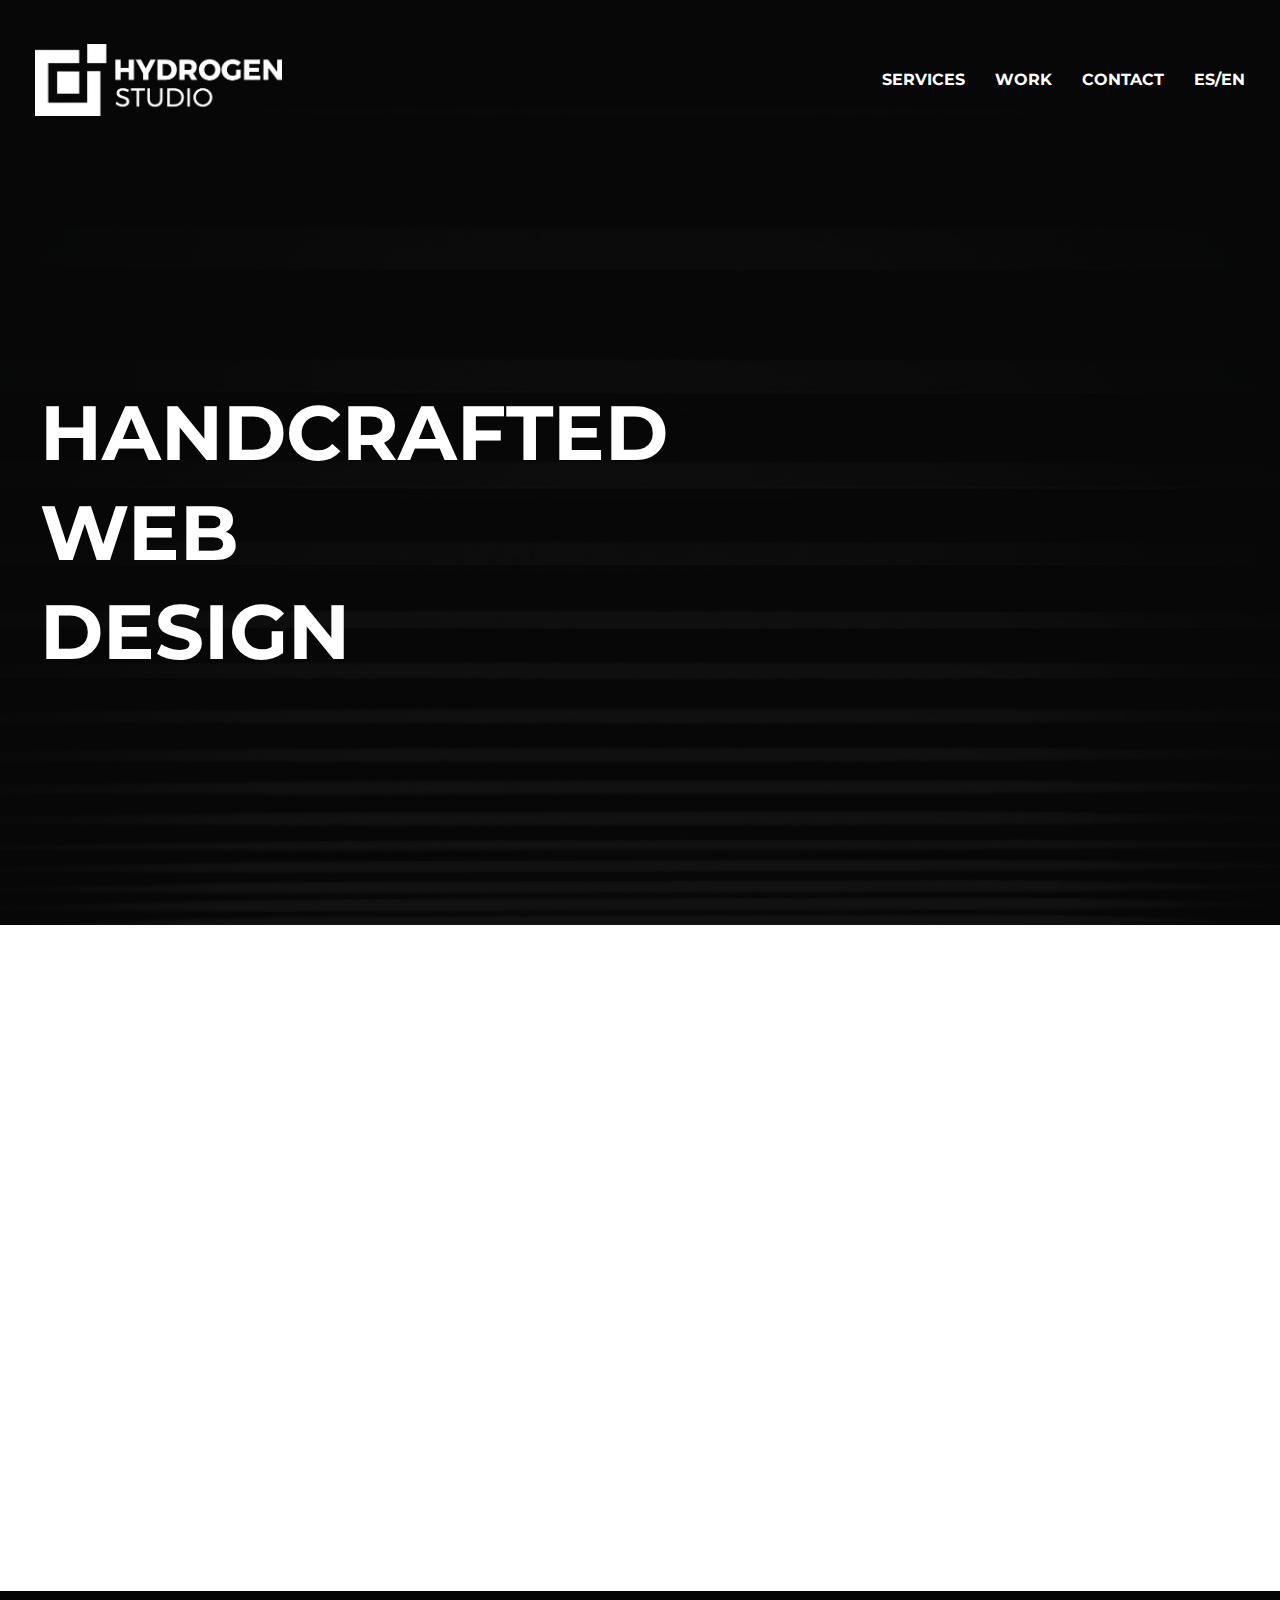
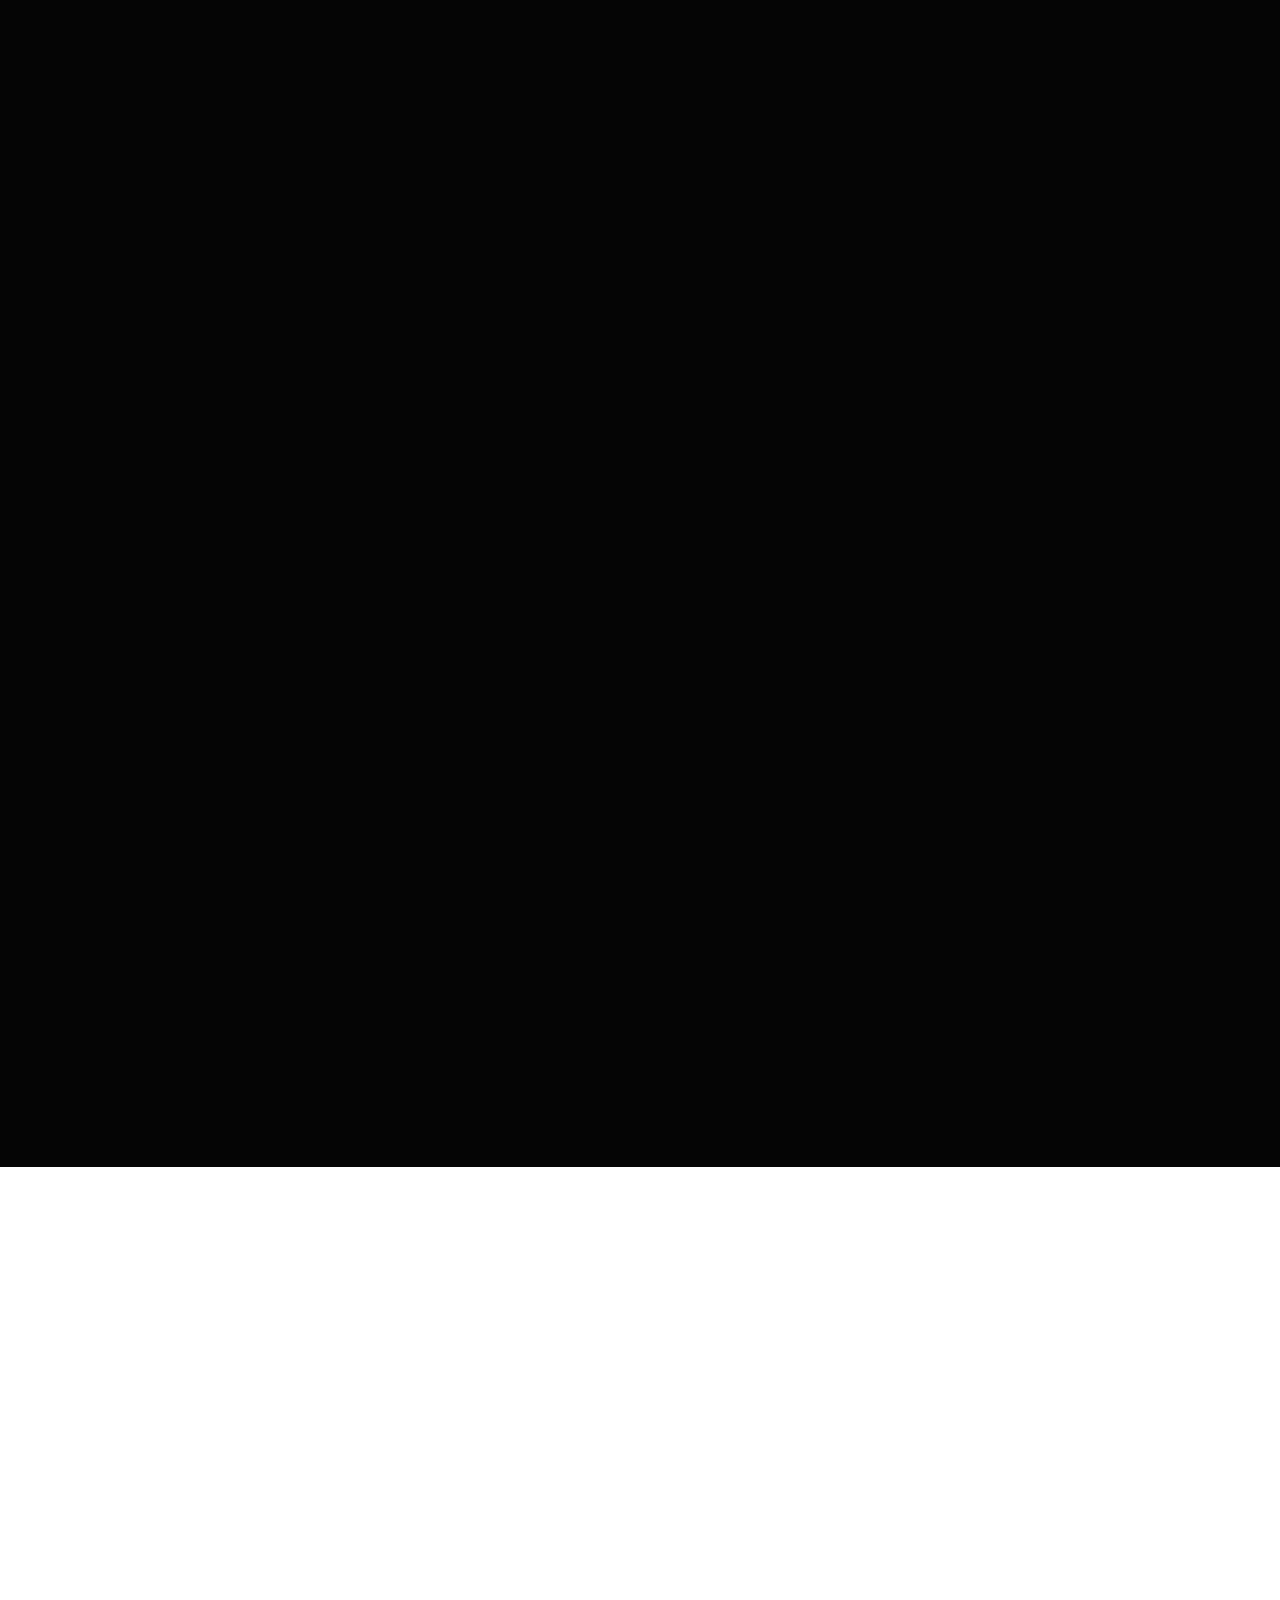
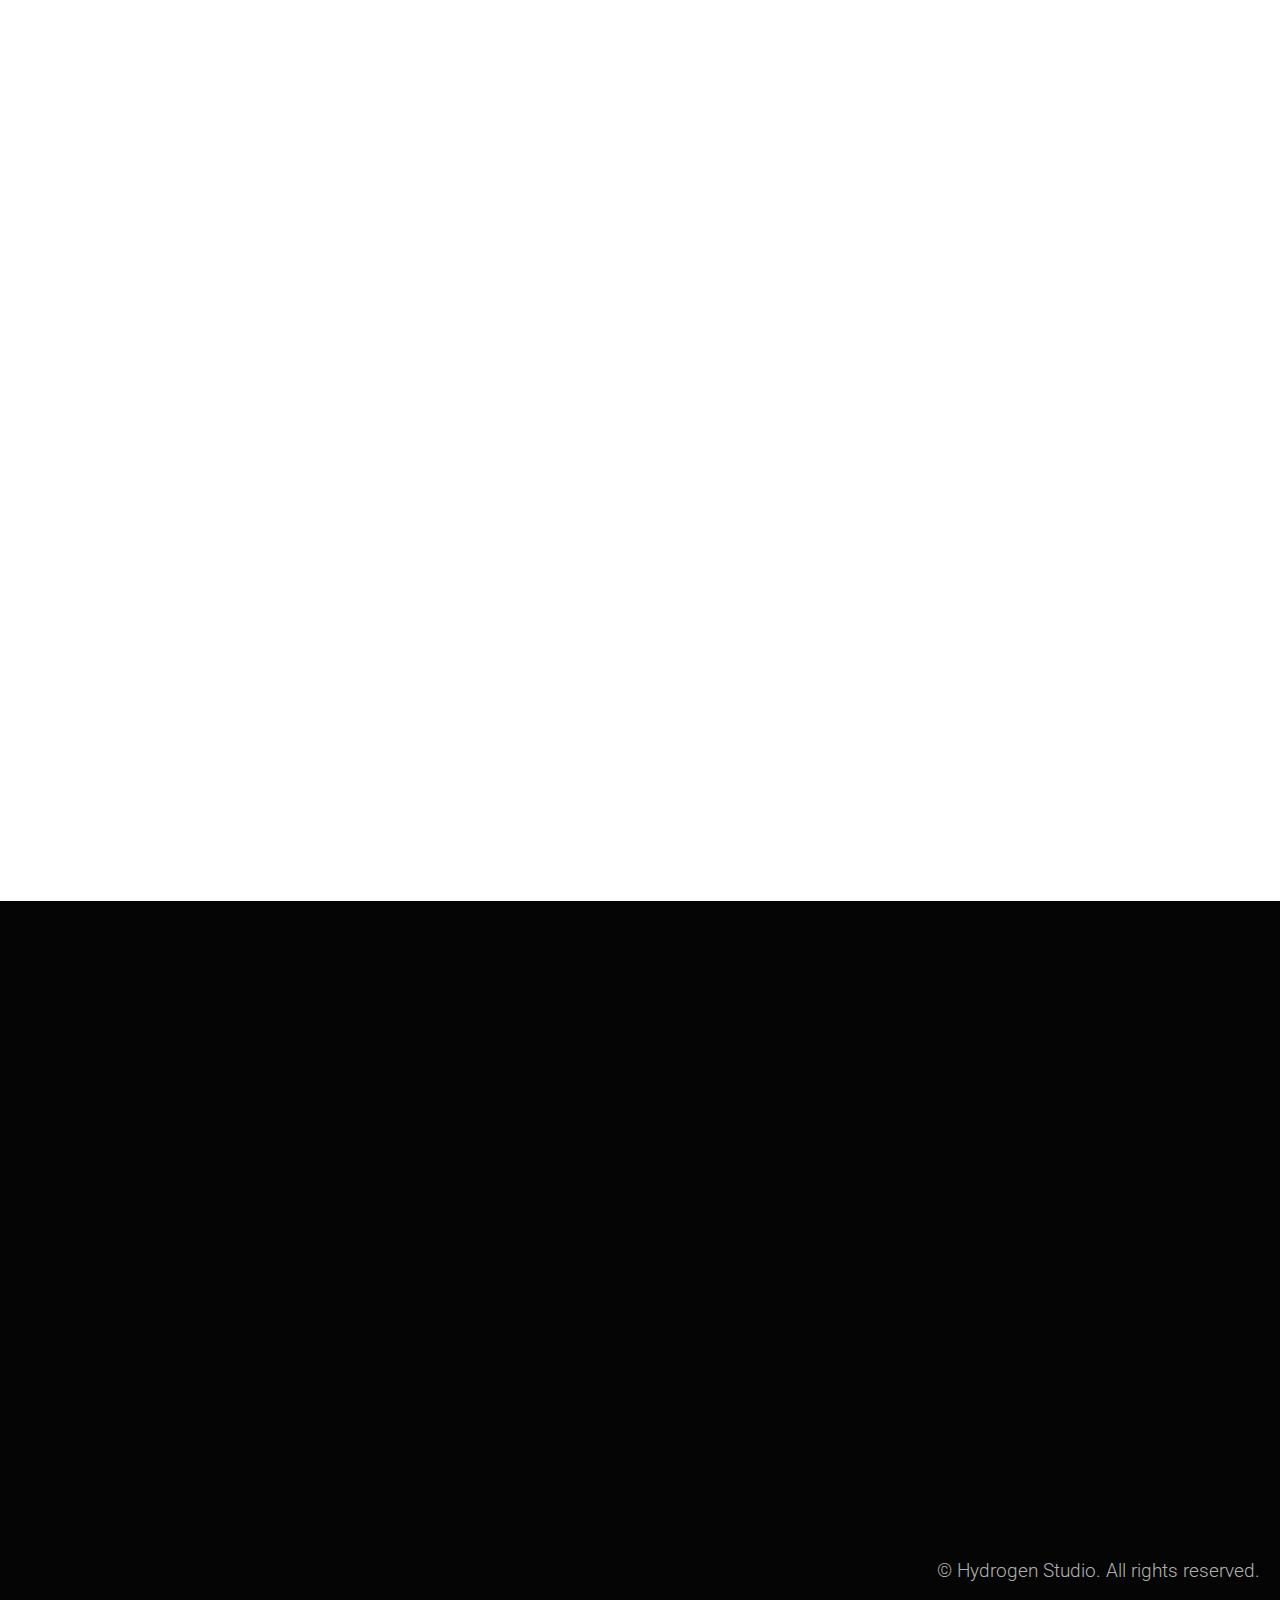
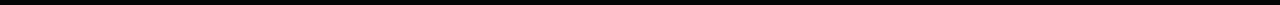
<file: index.html>
<!DOCTYPE html>
<html>
<head>
<meta content='text/html; charset=UTF-8' http-equiv='Content-Type'>
<meta charset='UTF-8'>
<meta content='width=device-width, initial-scale=1.0' name='viewport'>
<meta content='ie=edge' http-equiv='X-UA-Compatible'>
<link href='css/uikit.css' rel='stylesheet'>
<link href='css/custom.css' rel='stylesheet'>
<script src='js/uikit.min.js'></script>
<script src='js/uikit-icons.min.js'></script>
<title>Hydrogen Studio - Handcrafted Digital Design</title>
</head>
<body>
<div id='offcanvas-nav' uk-offcanvas="flip: true">
  <nav class='uk-offcanvas-bar'>
    <ul class='uk-nav'>
      <li class='uk-nav-header'>
        Hydrogen Studio
      </li>
        <li><a href='#services'>Services</a></li>
        <li><a href='#work'>Work</a></li>
        <li><a href='#contact'>Contact</a></li>
        <li class='uk-parent'>
          <a href=''>Es/En</a>
          <ul class='uk-nav-sub'>
            <li><a href='http://hydrogendstudio.com.ve/es'>Español</a></li>
            <li><a href='#'>English</a></li>
          </ul>
        </li>
    </ul>
  </nav>
</div>
<div class='uk-section-secondary' id='hero'>
  <nav class='uk-navbar-container uk-navbar-transparent' uk-navbar='' uk-scrollspy='cls:uk-animation-fade'>
    <a class="uk-navbar-item uk-logo" href="#"><img src="img/logo-white.png" alt="" class="logo"></a>
    <div class='uk-navbar-right uk-margin-left-remove'>
      <ul class='uk-visible@l uk-navbar-nav'>
        <li><a href='#services'>Services</a></li>
        <li><a href='#work'>Work</a></li>
        <li><a href='#contact'>Contact</a></li>
      <li>
        <a href=''>ES/EN</a>
          <div uk-dropdown='' class="uk-background-secondary">
          <ul class='uk-nav uk-dropdown-nav'>
            <li><a href='http://hydrogendstudio.com.ve/es'>Español</a></li>
            <li><a href='#'>English</a></li>
          </ul>
          </div>
        </li>
      </ul>
      <a class='uk-navbar-toggle uk-hidden@l' href='#offcanvas-nav' uk-navbar-toggle-icon='' uk-toggle=''></a>
    </div>
  </nav>
  <div class="uk-flex uk-flex-middle heading-wrapper">
    <h2 class="heading-hero" uk-scrollspy='cls:uk-animation-fade; delay: 300'>Handcrafted<br>Web<br>Design</h2>
  </div>
</div>
<section class="uk-section uk-section-default uk-container">
  <div class="uk-container">
  <div class="square" uk-scrollspy='cls:uk-animation-slide-left'></div>
  <h2 class="square-heading" uk-scrollspy='cls:uk-animation-slide-top-small'>About</h2>
  <div uk-grid="">
    <div class="uk-width-2-3@m">
      <p class="uk-text-large uk-padding-large uk-padding-remove-left" uk-scrollspy='cls:uk-animation-fade;delay:200'>
        We strive to create digital solutions that communicate the core and focus of your bussiness through amazing, vibrant and accessible technology.
      </p>
      
    </div>
    <div class="uk-width-1-3@m">
      <img class="uk-height-max-large uk-align-center" src="img/ipad.png" alt="" uk-scrollspy='cls:uk-animation-fade;delay:200'>
    </div>
  </div>
  </div>
</section>
<section id="services" class="uk-section uk-section-secondary uk-align-center">
  <div class="uk-container-large uk-padding-small uk-align-center">
    <div class="uk-container">
      <div class="square" uk-scrollspy='cls:uk-animation-slide-left'></div>
      <h2 class="uk-text-center uk-text-left@l square-heading" uk-scrollspy='cls:uk-animation-slide-top-small'>Services</h2>
    </div>
    <div class="uk-container uk-padding-large uk-width-1-1" uk-grid>
      <div class="number-square uk-width-1-1 uk-width-1-4@m uk-align-center" uk-scrollspy='cls:uk-animation-scale-up'><h6 class="number">01</h6></div>
      <div class="uk-width-1-1 uk-width-3-4@m">
        <div class="uk-padding uk-padding-remove-top">
            <h3 class="uk-text-center uk-text-left@m" uk-scrollspy='cls:uk-animation-slide-top-small;delay: 300'>Web Design</h3>
            <p class="uk-text-center uk-text-left@m" uk-scrollspy='cls:uk-animation-fade;delay: 300'>Through beautiful customized designs, we make sure to bring a strong online presence to your bussiness. We aren't limited in any way. From the smallest website to the largest, your dream site is in our hands.</p>   
        </div>
      </div>
      <div class="uk-flex uk-flex-column flex-row">
      <div class="number-square uk-width-1-1 uk-width-1-4@m uk-align-center uk-flex-last@m" uk-scrollspy='cls:uk-animation-scale-up'><h6 class="number">02</h6></div>
      <div class="uk-width-1-1 uk-width-3-4@m">
        <div class="uk-padding uk-padding-remove-top">
            <h3 class="uk-text-center uk-text-left@m" uk-scrollspy='cls:uk-animation-slide-top-small;delay: 300'>E-Commerce</h3>
            <p class="uk-text-center uk-text-left@m" uk-scrollspy='cls:uk-animation-fade;delay: 300'>We are experts in developing online shops that allow for your bussiness to grow and prosper. Our platforms offer a high degree of scalability and flexibility, allowing you to manage a vast stock of products seamlessly. Online payments? Stock handling? Shipping and taxes? We got it all.</p>   
        </div>
      </div>
      </div>
          <div class="number-square uk-width-1-1 uk-width-1-4@m uk-align-center" uk-scrollspy='cls:uk-animation-scale-up'><h6 class="number" >03</h6></div>
      <div class="uk-width-1-1 uk-width-3-4@m">
        <div class="uk-padding uk-padding-remove-top">
            <h3 class="uk-text-center uk-text-left@m" uk-scrollspy='cls:uk-animation-slide-top-small;delay: 300'>Branding & Design</h3>
            <p class="uk-text-center uk-text-left@m" uk-scrollspy='cls:uk-animation-fade;delay: 300'>Through our partnerships with renowed design agencies, we offer branding and design services that allow us to accompany you from the start in the creatioon of your brand's corporate image.</p>   
        </div>
      </div>
    </div>
  </div>
</section>
<section id="work" class="uk-section uk-section-default uk-container-large uk-padding-small uk-align-center">
  <div class="uk-container">
    <div class="square" uk-scrollspy='cls:uk-animation-slide-left'></div>
    <h2 class="uk-text-center uk-text-left@l square-heading" uk-scrollspy='cls:uk-animation-slide-top-small'>Work</h2>
  </div>
  <div class='uk-grid uk-grid-small uk-text-center' uk-grid uk-scrollspy="target: > div; cls:uk-animation-fade; delay: 300">
    <div class='uk-width-1-1 uk-width-1-2@m'>
      <img src="img/sld-imac.png" class="uk-margin-large-top uk-height-max-medium">
      <h2 class="uk-text-center">Somos Liderazgo</h2>   
      <a class="uk-link-muted uk-margin-large-bottom" href="http://hydrogendstudio.com.ve/projects/sld.html" uk-icon="icon: arrow-right">See More </a>
    </div>
    <div class='uk-width-1-1 uk-width-1-2@m'>
      <img src="img/p31-imac.png" class="uk-margin-large-top uk-height-max-medium">
      <h2 class="uk-text-center">+31 Group</h2>   
      <a class="uk-link-muted uk-margin-large-bottom" href="http://hydrogendstudio.com.ve/projects/p31group.html" uk-icon="icon: arrow-right">See More </a>
    </div>
    <div class='uk-width-1-1 uk-width-1-2@m'>
      <img src="img/dc-imac.png" class="uk-margin-large-top uk-height-max-medium">
      <h2 class="uk-text-center">Don Carga</h2>   
      <a class="uk-link-muted uk-margin-large-bottom" href="http://hydrogendstudio.com.ve/projects/doncarga.html" uk-icon="icon: arrow-right">See More </a>
    </div>
    <div class='uk-width-1-1 uk-width-1-2@m'>
      <img src="img/cce-imac.png" class="uk-margin-large-top uk-height-max-medium">
      <h2 class="uk-text-center">Chacín Cargo Express</h2>   
      <a class="uk-link-muted uk-margin-large-bottom" href="http://hydrogendstudio.com.ve/projects/cce.html" uk-icon="icon: arrow-right">See More </a>
    </div>
    </div>
  </div>
</section>
<footer id="contact" class="uk-section uk-section-secondary uk-padding-remove-bottom">
  <div class="uk-container-large uk-padding-small">
  <div class="uk-container">
    <div class="square" uk-scrollspy='cls:uk-animation-slide-left'></div>
    <h2 class="uk-text-center uk-text-left@l square-heading" uk-scrollspy='cls:uk-animation-slide-top-small'>Contact</h2>
  </div>
    <p class="uk-container uk-text-large uk-paddig-large" uk-scrollspy='cls:uk-animation-fade;delay: 300'>Do you have a great idea or just a small question?<br>Do not hesitate to contact us.</p>
  </div>

  <div class="contact-email uk-section-primary" uk-scrollspy='cls:uk-animation-fade;delay: 300'>
    <h5 class="uk-margin-remove">vcharrington3@gmail.com</h5>
  </div>
  <div class="subfooter uk-align-center uk-align-right@l">
    <p class="uk-text-center uk-margin-right uk-margin-left">© Hydrogen Studio. All rights reserved.</p>
  </div>
</footer>
</body>
</html>
</file>
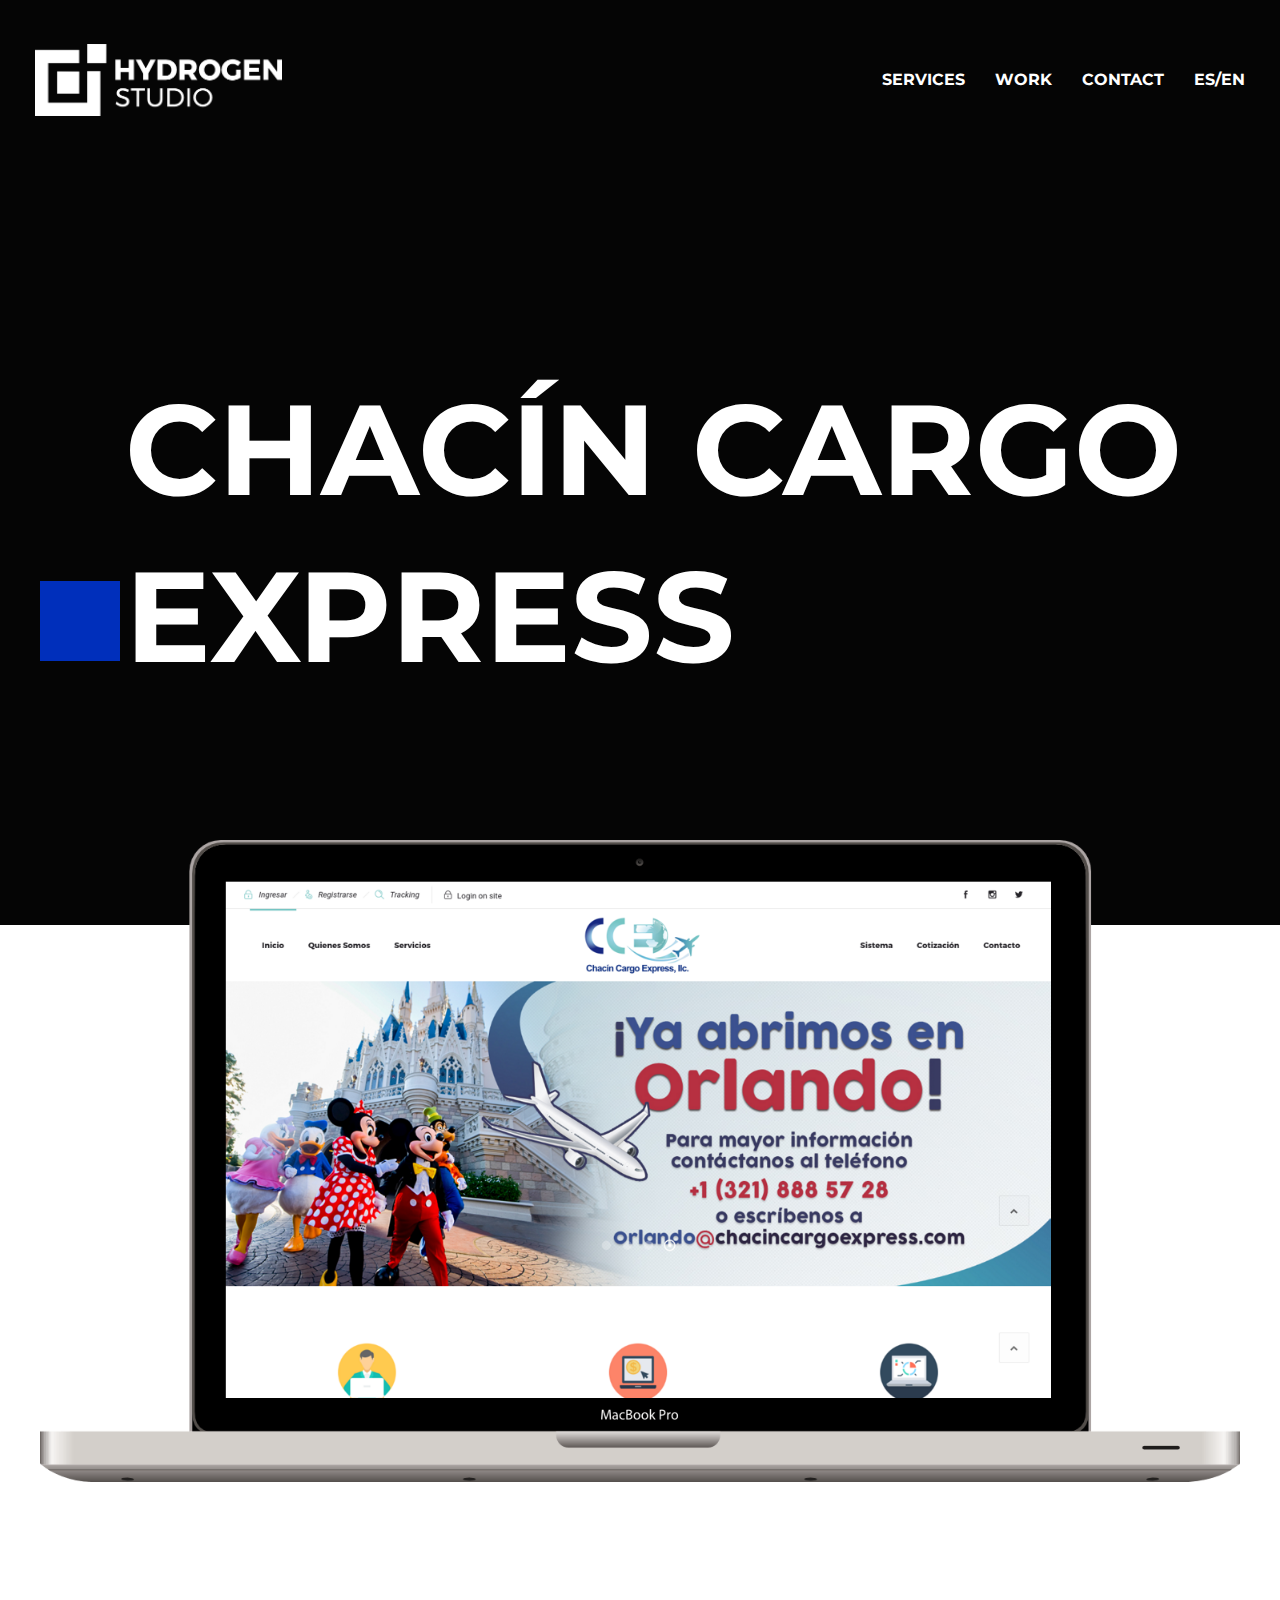
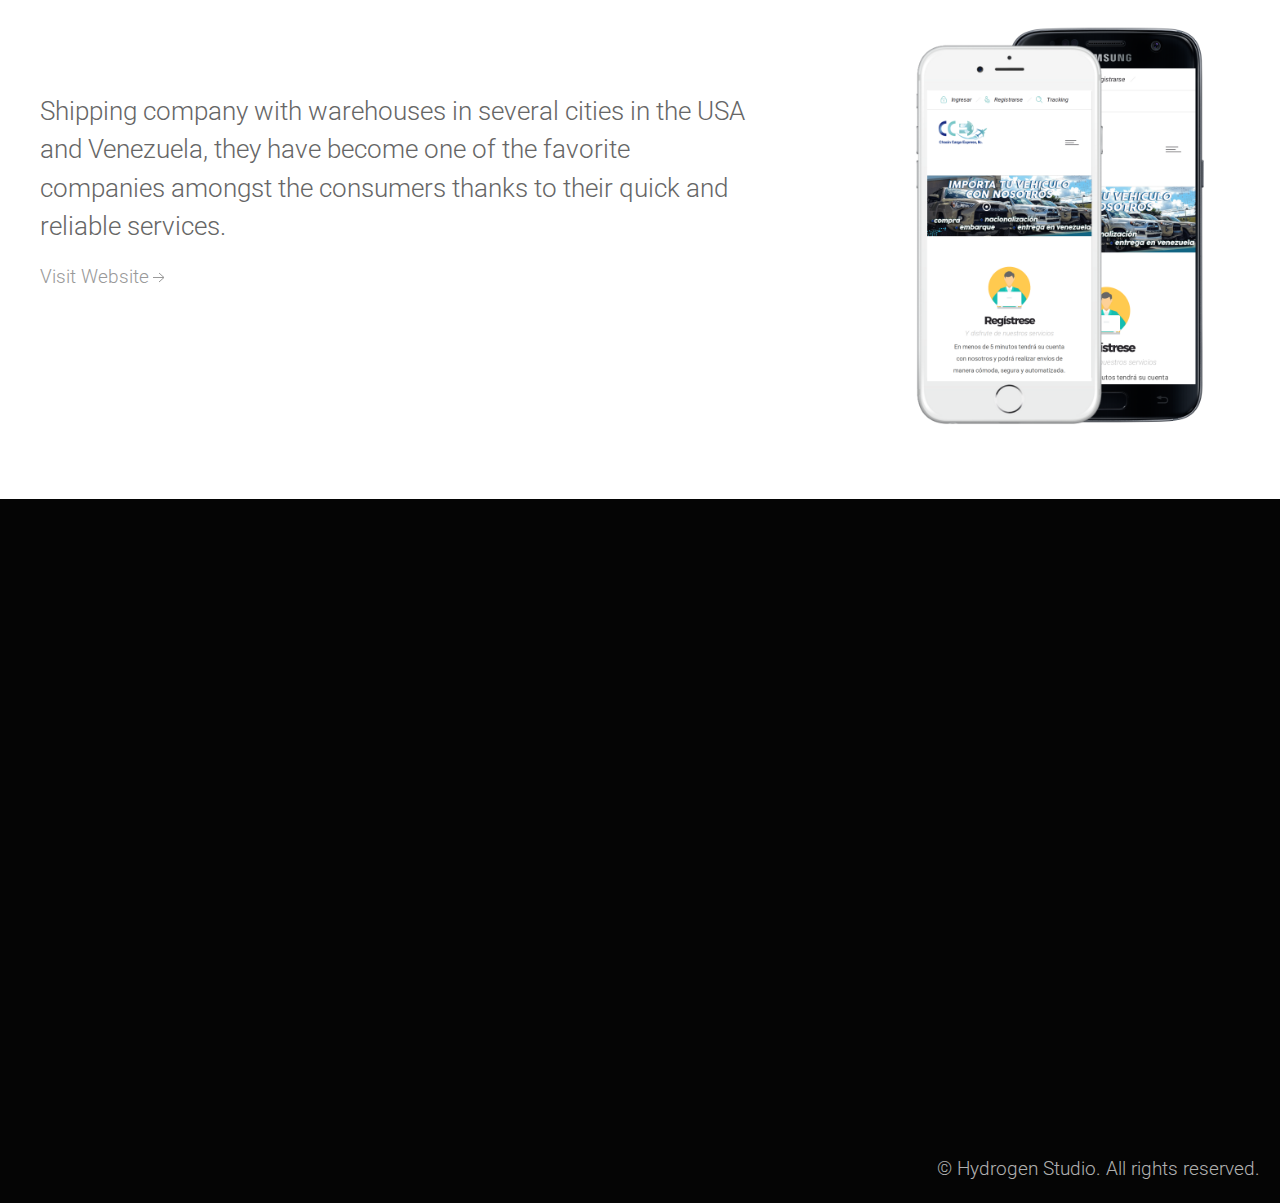
<file: projects/cce.html>
<!DOCTYPE html>
<html>
<head>
<meta content='text/html; charset=UTF-8' http-equiv='Content-Type'>
<meta charset='UTF-8'>
<meta content='width=device-width, initial-scale=1.0' name='viewport'>
<meta content='ie=edge' http-equiv='X-UA-Compatible'>
<link href='../css/uikit.css' rel='stylesheet'>
<link href='../css/custom.css' rel='stylesheet'>
<script src='../js/uikit.min.js'></script>
<script src='../js/uikit-icons.min.js'></script>
<title>Hydrogen Studio - Handcrafted Digital Design</title>
</head>
<body>
<div id='offcanvas-nav' uk-offcanvas="flip: true">
  <nav class='uk-offcanvas-bar'>
    <ul class='uk-nav'>
      <li class='uk-nav-header'>
        Hydrogen Studio
      </li>
        <li><a href='http://localhost/hydrogen#services'>Services</a></li>
        <li><a href='http://localhost/hydrogen#work'>Work</a></li>
        <li><a href='#contact'>Contact</a></li>
        <li class='uk-parent'>
          <a href=''>Es/En</a>
          <ul class='uk-nav-sub'>
            <li><a href='http://hydrogendstudio.com.ve/es/projects/cce.html'>Español</a></li>
            <li><a href='#'>English</a></li>
          </ul>
        </li>
    </ul>
  </nav>
</div>
<div class='uk-section-secondary'>
  <nav class='uk-navbar-container uk-navbar-transparent' uk-navbar='' uk-scrollspy='cls:uk-animation-fade'>
    <a class="uk-navbar-item uk-logo" href="#"><img src="../img/logo-white.png" alt="" class="logo"></a>
    <div class='uk-navbar-right uk-margin-left-remove'>
      <ul class='uk-visible@l uk-navbar-nav'>
        <li><a href='http://localhost/hydrogen#services'>Services</a></li>
        <li><a href='http://localhost/hydrogen#work'>Work</a></li>
        <li><a href='#contact'>Contact</a></li>
      <li>
        <a href=''>ES/EN</a>
          <div uk-dropdown='' class="uk-background-secondary">
          <ul class='uk-nav uk-dropdown-nav'>
            <li><a href='http://hydrogendstudio.com.ve/es/projects/cce.html'>Español</a></li>
            <li><a href='#'>English</a></li>
          </ul>
          </div>
        </li>
      </ul>
      <a class='uk-navbar-toggle uk-hidden@l' href='#offcanvas-nav' uk-navbar-toggle-icon='' uk-toggle=''></a>
    </div>
  </nav>
  <div class="uk-flex uk-flex-middle heading-wrapper">
    <div class="square project-square"></div>
    <h2 class="project-heading square-heading" uk-scrollspy='cls:uk-animation-fade'>Chacín Cargo<br>Express</h2>
  </div>
</div>
<section class="uk-section uk-section-default uk-container">
  <img src="../img/cce-macbook.png" alt="" class="uk-align-center project-macbook">
</section>
<section class="uk-section uk-section-default uk-container">
  <div class="uk-container">
  <div uk-grid="">
    <div class="uk-width-2-3@m">
      <p class="uk-text-large uk-padding-large uk-padding-remove-left uk-padding-remove-bottom">Shipping company with warehouses in several cities in the USA and Venezuela, they have become one of the favorite companies amongst the consumers thanks to their quick and reliable services.
      </p>
      <a class="uk-link-muted uk-margin-large-bottom" href="http://chacincargoexpress.com/" uk-icon="icon: arrow-right">Visit Website</a>      
    </div>
    <div class="uk-width-1-3@m">
      <img class="uk-height-max-large uk-align-center" src="../img/cce-phones.png" alt="">
    </div>
  </div>
  </div>
</section>
<footer id="contact" class="uk-section uk-section-secondary uk-padding-remove-bottom">
  <div class="uk-container-large uk-padding-small">
  <div class="uk-container">
    <div class="square" uk-scrollspy='cls:uk-animation-slide-left'></div>
    <h2 class="uk-text-center uk-text-left@l square-heading" uk-scrollspy='cls:uk-animation-slide-top-small'>Contact</h2>
  </div>
    <p class="uk-container uk-text-large uk-paddig-large" uk-scrollspy='cls:uk-animation-fade;delay: 300'>Do you have a great idea or just a small question?<br>Do not hesitate to contact us.</p>
  </div>

  <div class="contact-email uk-section-primary" uk-scrollspy='cls:uk-animation-fade;delay: 300'>
    <h5 class="uk-margin-remove">vcharrington3@gmail.com</h5>
  </div>
  <div class="subfooter uk-align-center uk-align-right@l">
    <p class="uk-text-center uk-margin-right uk-margin-left">© Hydrogen Studio. All rights reserved.</p>
  </div>
</footer>
</body>
</html>
</file>
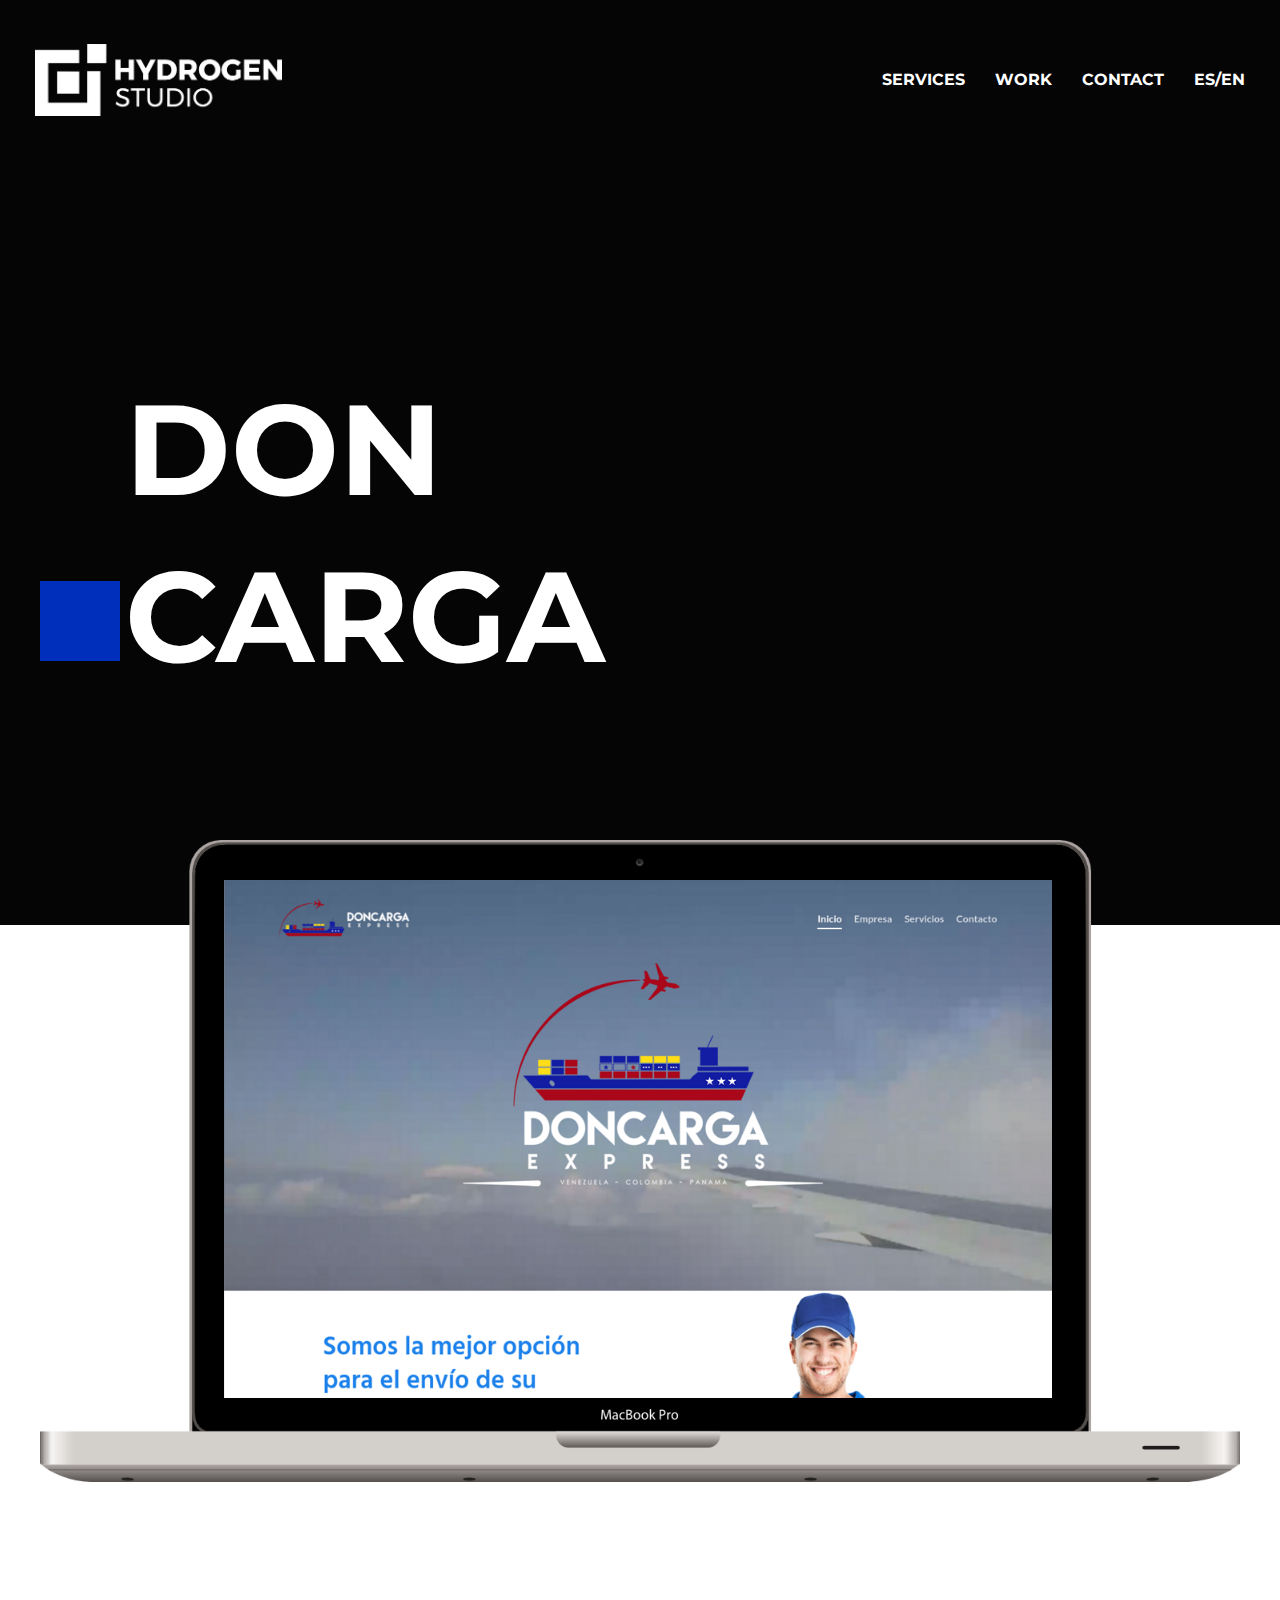
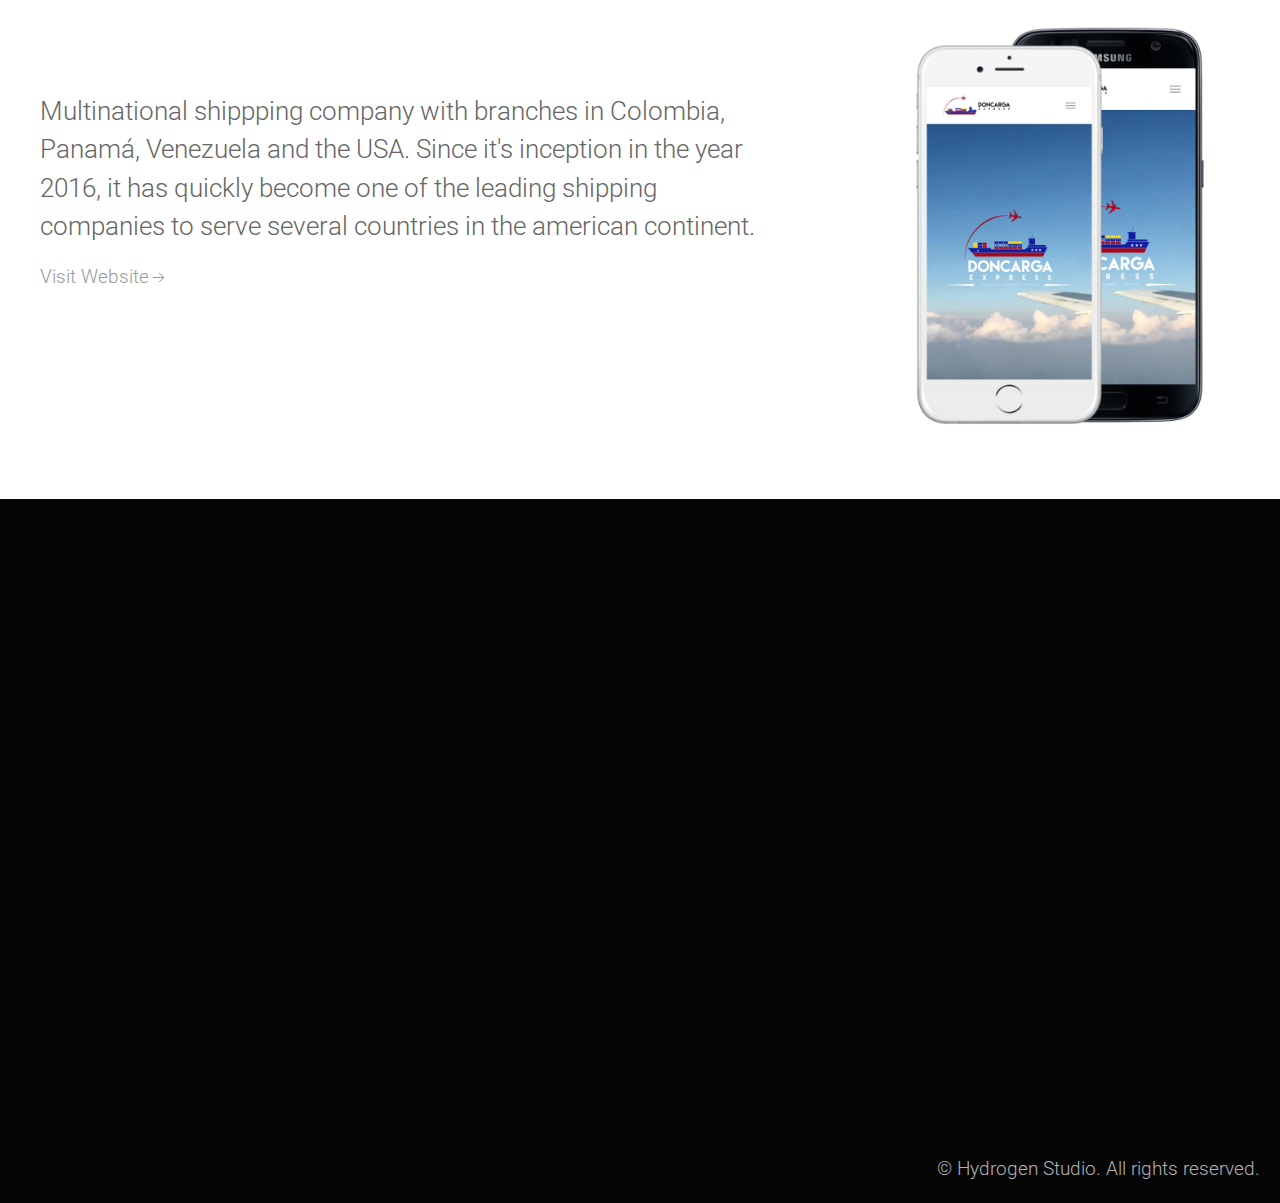
<file: projects/doncarga.html>
<!DOCTYPE html>
<html>
<head>
<meta content='text/html; charset=UTF-8' http-equiv='Content-Type'>
<meta charset='UTF-8'>
<meta content='width=device-width, initial-scale=1.0' name='viewport'>
<meta content='ie=edge' http-equiv='X-UA-Compatible'>
<link href='../css/uikit.css' rel='stylesheet'>
<link href='../css/custom.css' rel='stylesheet'>
<script src='../js/uikit.min.js'></script>
<script src='../js/uikit-icons.min.js'></script>
<title>Hydrogen Studio - Handcrafted Digital Design</title>
</head>
<body>
<div id='offcanvas-nav' uk-offcanvas="flip: true">
  <nav class='uk-offcanvas-bar'>
    <ul class='uk-nav'>
      <li class='uk-nav-header'>
        Hydrogen Studio
      </li>
        <li><a href='http://localhost/hydrogen#services'>Services</a></li>
        <li><a href='http://localhost/hydrogen#work'>Work</a></li>
        <li><a href='#contact'>Contact</a></li>
        <li class='uk-parent'>
          <a href=''>Es/En</a>
          <ul class='uk-nav-sub'>
            <li><a href='http://hydrogendstudio.com.ve/es/projects/doncarga.html'>Español</a></li>
            <li><a href='#'>English</a></li>
          </ul>
        </li>
    </ul>
  </nav>
</div>
<div class='uk-section-secondary'>
  <nav class='uk-navbar-container uk-navbar-transparent' uk-navbar='' uk-scrollspy='cls:uk-animation-fade'>
    <a class="uk-navbar-item uk-logo" href="#"><img src="../img/logo-white.png" alt="" class="logo"></a>
    <div class='uk-navbar-right uk-margin-left-remove'>
      <ul class='uk-visible@l uk-navbar-nav'>
        <li><a href='http://localhost/hydrogen#services'>Services</a></li>
        <li><a href='http://localhost/hydrogen#work'>Work</a></li>
        <li><a href='#contact'>Contact</a></li>
      <li>
        <a href=''>ES/EN</a>
          <div uk-dropdown='' class="uk-background-secondary">
          <ul class='uk-nav uk-dropdown-nav'>
            <li><a href='http://hydrogendstudio.com.ve/es/projects/doncarga.html'>Español</a></li>
            <li><a href='#'>English</a></li>
          </ul>
          </div>
        </li>
      </ul>
      <a class='uk-navbar-toggle uk-hidden@l' href='#offcanvas-nav' uk-navbar-toggle-icon='' uk-toggle=''></a>
    </div>
  </nav>
  <div class="uk-flex uk-flex-middle heading-wrapper">
    <div class="square project-square"></div>
    <h2 class="project-heading square-heading" uk-scrollspy='cls:uk-animation-fade'>Don<br>Carga</h2>
  </div>
</div>
<section class="uk-section uk-section-default uk-container">
  <img src="../img/dc-macbook.png" alt="" class="uk-align-center project-macbook">
</section>
<section class="uk-section uk-section-default uk-container">
  <div class="uk-container">
  <div uk-grid="">
    <div class="uk-width-2-3@m">
      <p class="uk-text-large uk-padding-large uk-padding-remove-left uk-padding-remove-bottom">Multinational shippping company with branches in Colombia, Panamá, Venezuela and the USA. Since it's inception in the year 2016, it has quickly become one of the leading shipping companies to serve several countries in the american continent.
      </p>
      <a class="uk-link-muted uk-margin-large-bottom" href="http://doncarga.com.ve/" uk-icon="icon: arrow-right">Visit Website</a>      
    </div>
    <div class="uk-width-1-3@m">
      <img class="uk-height-max-large uk-align-center" src="../img/dc-phones.png" alt="">
    </div>
  </div>
  </div>
</section>
<footer id="contact" class="uk-section uk-section-secondary uk-padding-remove-bottom">
  <div class="uk-container-large uk-padding-small">
  <div class="uk-container">
    <div class="square" uk-scrollspy='cls:uk-animation-slide-left'></div>
    <h2 class="uk-text-center uk-text-left@l square-heading" uk-scrollspy='cls:uk-animation-slide-top-small'>Contact</h2>
  </div>
    <p class="uk-container uk-text-large uk-paddig-large" uk-scrollspy='cls:uk-animation-fade;delay: 300'>Do you have a great idea or just a small question?<br>Do not hesitate to contact us.</p>
  </div>

  <div class="contact-email uk-section-primary" uk-scrollspy='cls:uk-animation-fade;delay: 300'>
    <h5 class="uk-margin-remove">vcharrington3@gmail.com</h5>
  </div>
  <div class="subfooter uk-align-center uk-align-right@l">
    <p class="uk-text-center uk-margin-right uk-margin-left">© Hydrogen Studio. All rights reserved.</p>
  </div>
</footer>
</body>
</html>
</file>
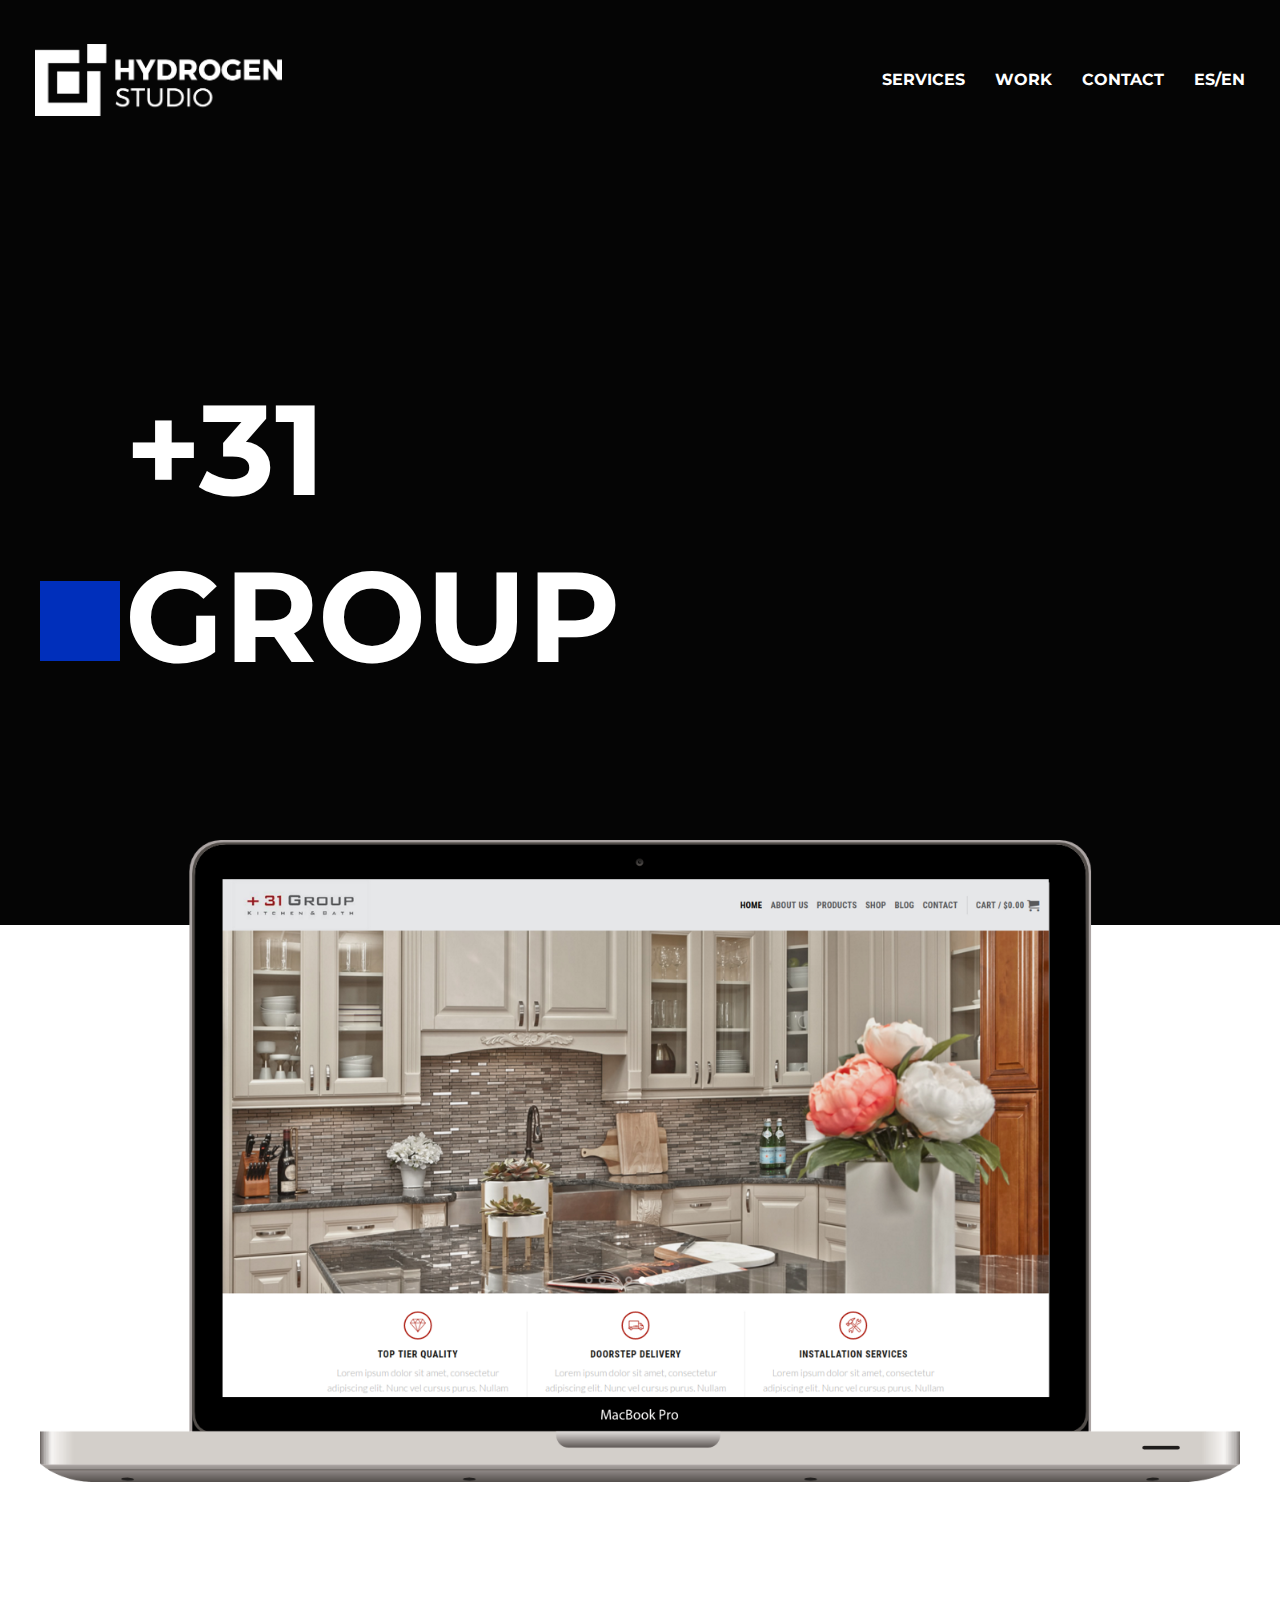
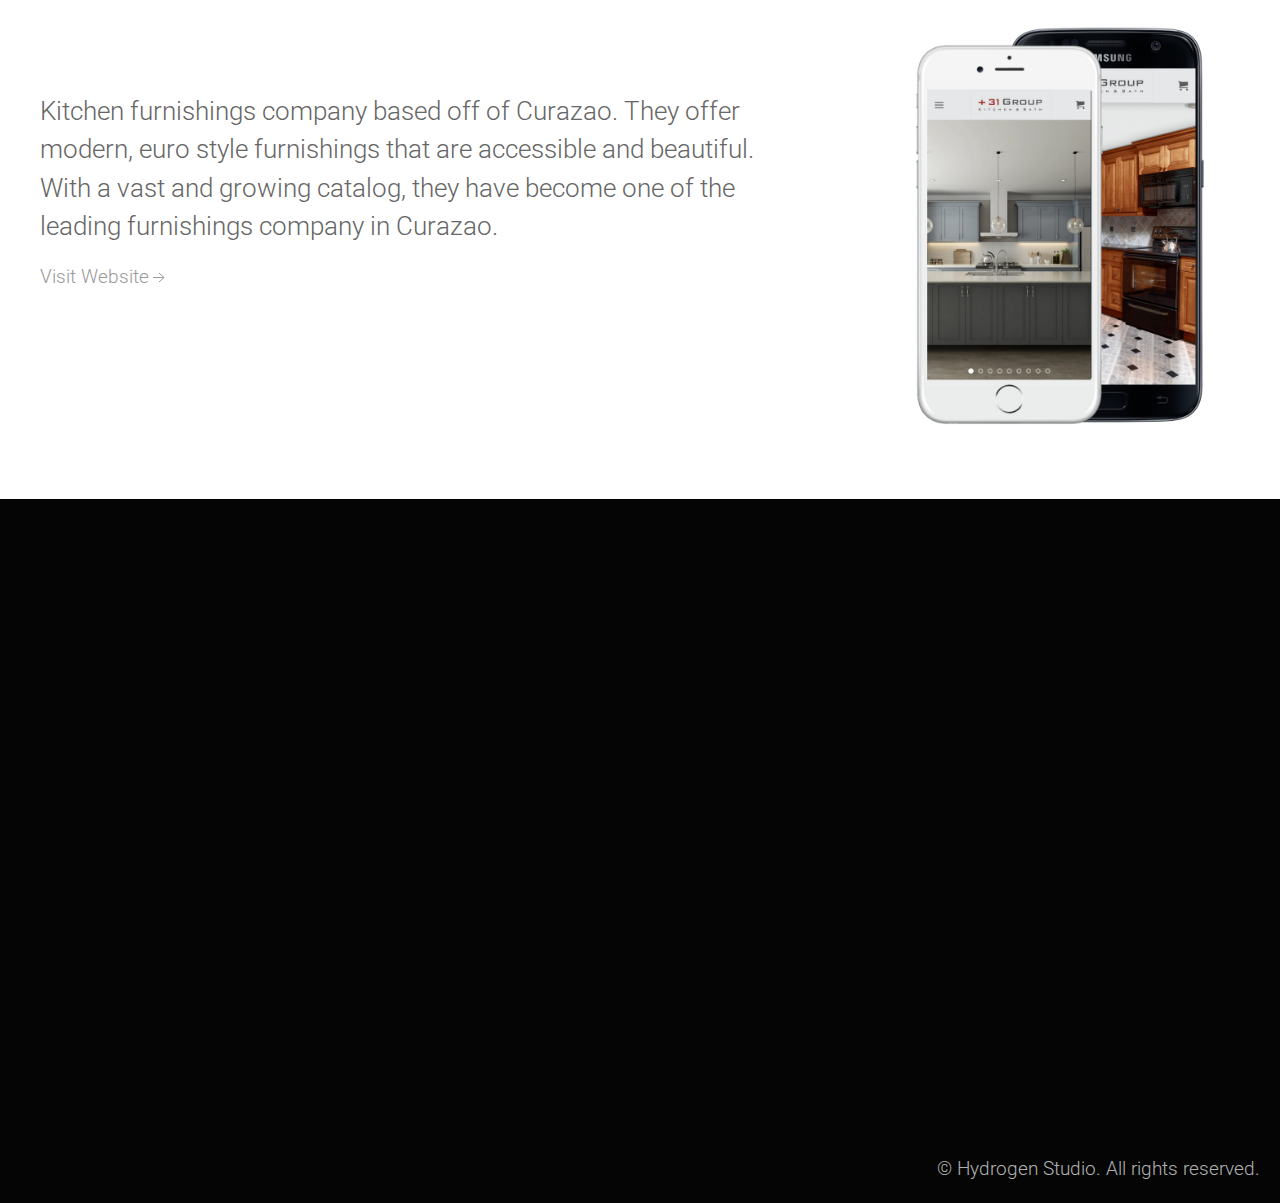
<file: projects/p31group.html>
<!DOCTYPE html>
<html>
<head>
<meta content='text/html; charset=UTF-8' http-equiv='Content-Type'>
<meta charset='UTF-8'>
<meta content='width=device-width, initial-scale=1.0' name='viewport'>
<meta content='ie=edge' http-equiv='X-UA-Compatible'>
<link href='../css/uikit.css' rel='stylesheet'>
<link href='../css/custom.css' rel='stylesheet'>
<script src='../js/uikit.min.js'></script>
<script src='../js/uikit-icons.min.js'></script>
<title>Hydrogen Studio - Handcrafted Digital Design</title>
</head>
<body>
<div id='offcanvas-nav' uk-offcanvas="flip: true">
  <nav class='uk-offcanvas-bar'>
    <ul class='uk-nav'>
      <li class='uk-nav-header'>
        Hydrogen Studio
      </li>
        <li><a href='http://localhost/hydrogen#services'>Services</a></li>
        <li><a href='http://localhost/hydrogen#work'>Work</a></li>
        <li><a href='#contact'>Contact</a></li>
        <li class='uk-parent'>
          <a href=''>Es/En</a>
          <ul class='uk-nav-sub'>
            <li><a href='http://hydrogendstudio.com.ve/es/projects/p31group.html'>Español</a></li>
            <li><a href='#'>English</a></li>
          </ul>
        </li>
    </ul>
  </nav>
</div>
<div class='uk-section-secondary'>
  <nav class='uk-navbar-container uk-navbar-transparent' uk-navbar='' uk-scrollspy='cls:uk-animation-fade'>
    <a class="uk-navbar-item uk-logo" href="#"><img src="../img/logo-white.png" alt="" class="logo"></a>
    <div class='uk-navbar-right uk-margin-left-remove'>
      <ul class='uk-visible@l uk-navbar-nav'>
        <li><a href='http://localhost/hydrogen#services'>Services</a></li>
        <li><a href='http://localhost/hydrogen#work'>Work</a></li>
        <li><a href='#contact'>Contact</a></li>
      <li>
        <a href=''>ES/EN</a>
          <div uk-dropdown='' class="uk-background-secondary">
          <ul class='uk-nav uk-dropdown-nav'>
            <li><a href='http://hydrogendstudio.com.ve/es/projects/p31group.html'>Español</a></li>
            <li><a href='#'>English</a></li>
          </ul>
          </div>
        </li>
      </ul>
      <a class='uk-navbar-toggle uk-hidden@l' href='#offcanvas-nav' uk-navbar-toggle-icon='' uk-toggle=''></a>
    </div>
  </nav>
  <div class="uk-flex uk-flex-middle heading-wrapper">
    <div class="square project-square"></div>
    <h2 class="project-heading square-heading" uk-scrollspy='cls:uk-animation-fade'>+31<br> Group</h2>
  </div>
</div>
<section class="uk-section uk-section-default uk-container">
  <img src="../img/p31-macbook.png" alt="" class="uk-align-center project-macbook">
</section>
<section class="uk-section uk-section-default uk-container">
  <div class="uk-container">
  <div uk-grid="">
    <div class="uk-width-2-3@m">
      <p class="uk-text-large uk-padding-large uk-padding-remove-left uk-padding-remove-bottom">Kitchen furnishings company based off of Curazao. They offer modern, euro style furnishings that are accessible and beautiful. With a vast and growing catalog, they have become one of the leading furnishings company in Curazao.</p>
      <a class="uk-link-muted uk-margin-large-bottom" href="http://plus31group.com/" uk-icon="icon: arrow-right">Visit Website</a>      
    </div>
    <div class="uk-width-1-3@m">
      <img class="uk-height-max-large uk-align-center" src="../img/p31-phones.png" alt="">
    </div>
  </div>
  </div>
</section>
<footer id="contact" class="uk-section uk-section-secondary uk-padding-remove-bottom">
  <div class="uk-container-large uk-padding-small">
  <div class="uk-container">
    <div class="square" uk-scrollspy='cls:uk-animation-slide-left'></div>
    <h2 class="uk-text-center uk-text-left@l square-heading" uk-scrollspy='cls:uk-animation-slide-top-small'>Contact</h2>
  </div>
    <p class="uk-container uk-text-large uk-paddig-large" uk-scrollspy='cls:uk-animation-fade;delay: 300'>Do you have a great idea or just a small question?<br>Do not hesitate to contact us.</p>
  </div>

  <div class="contact-email uk-section-primary" uk-scrollspy='cls:uk-animation-fade;delay: 300'>
    <h5 class="uk-margin-remove">vcharrington3@gmail.com</h5>
  </div>
  <div class="subfooter uk-align-center uk-align-right@l">
    <p class="uk-text-center uk-margin-right uk-margin-left">© Hydrogen Studio. All rights reserved.</p>
  </div>
</footer>
</body>
</html>
</file>
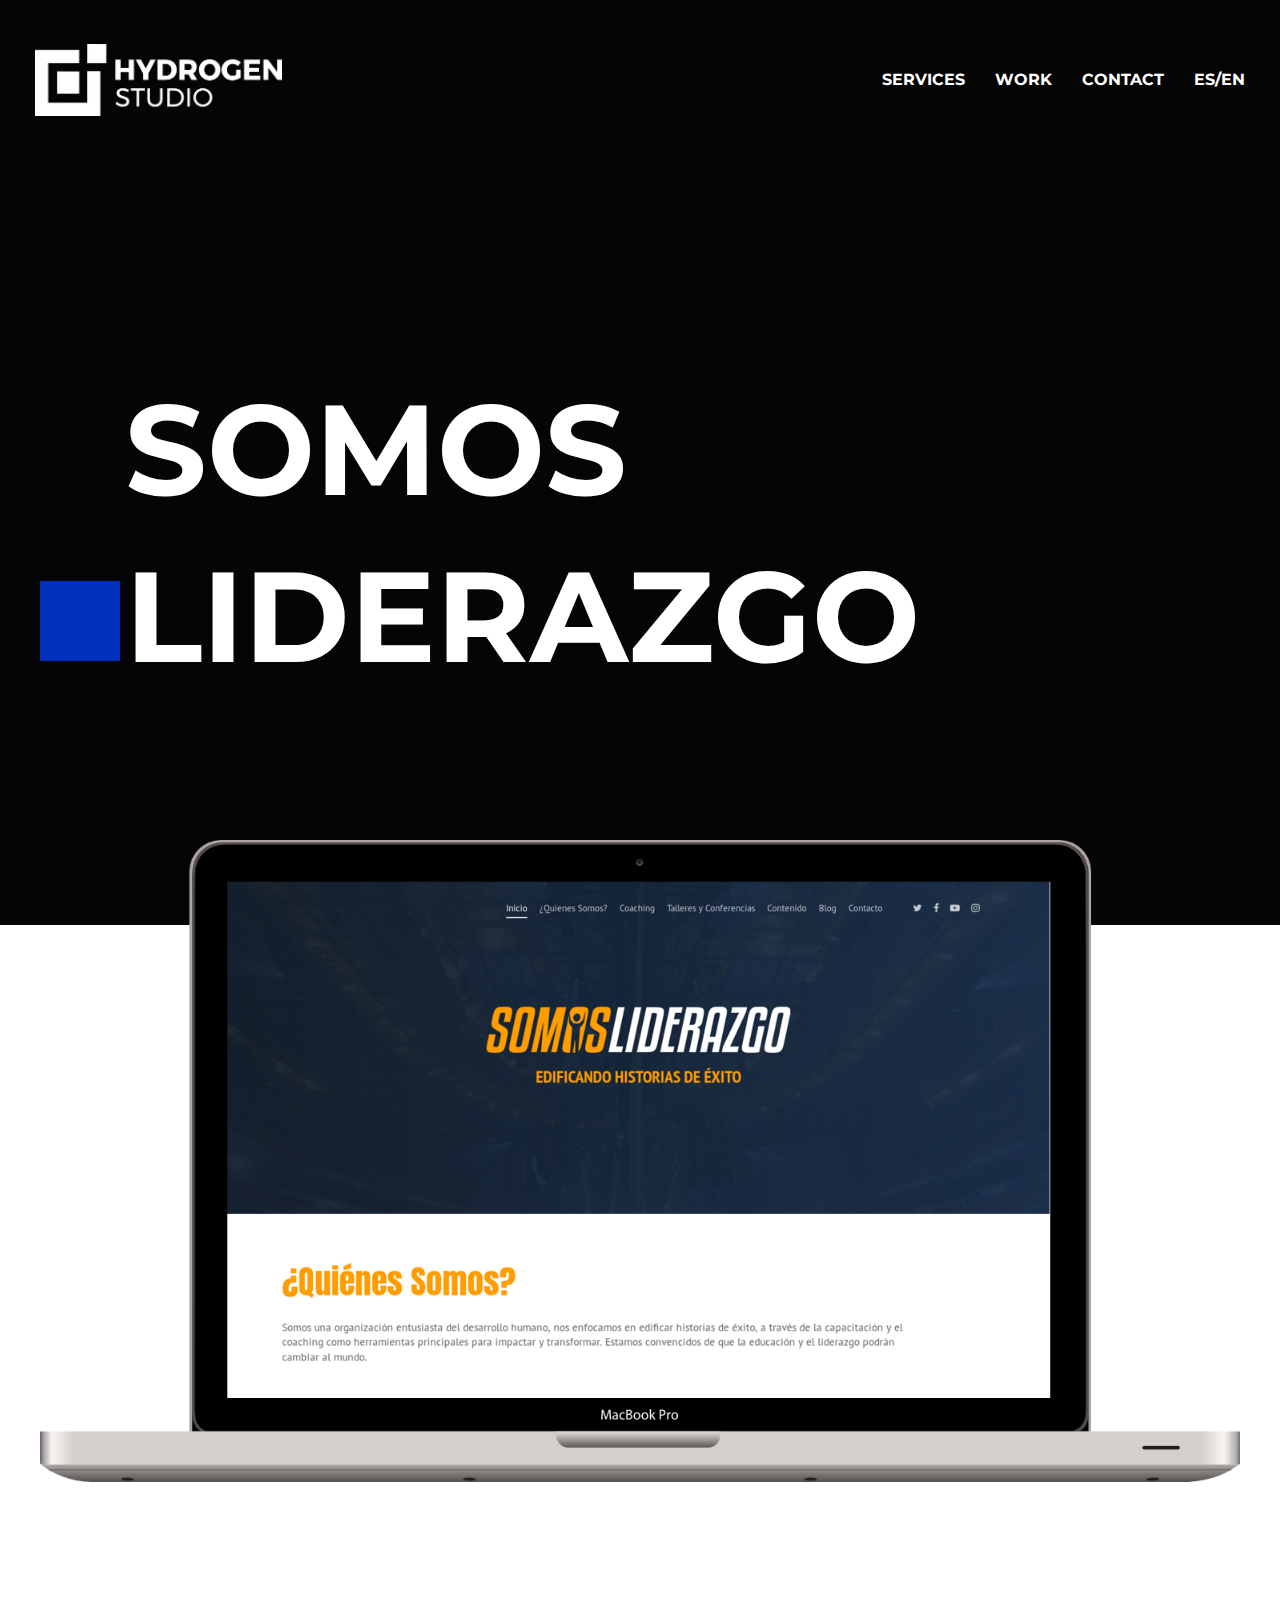
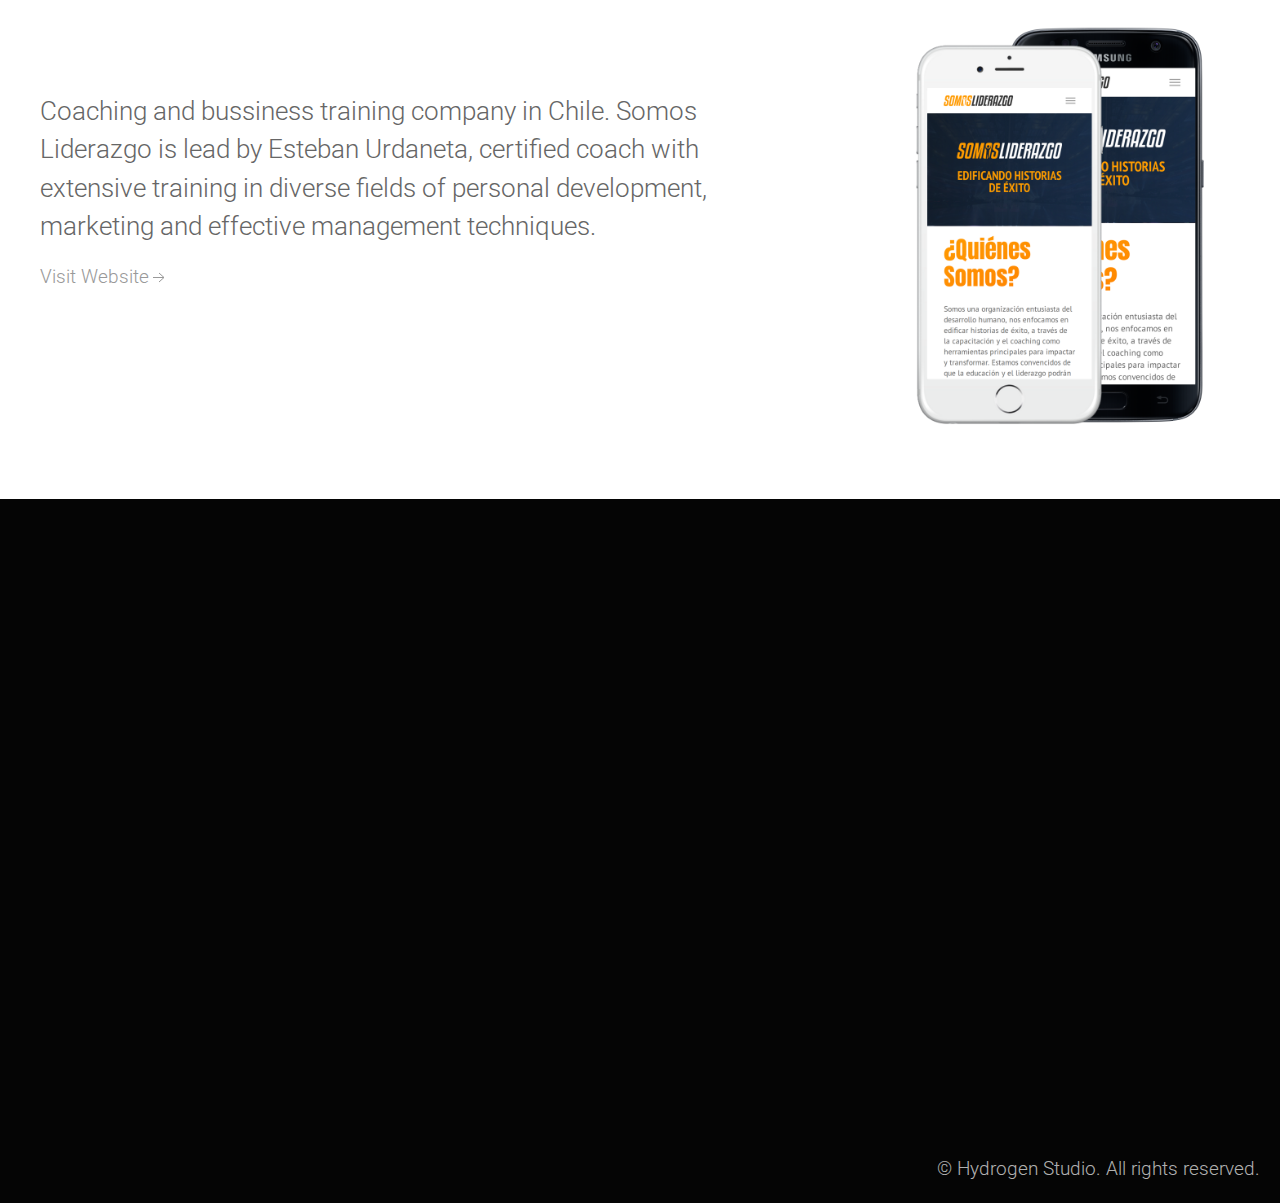
<file: projects/sld.html>
<!DOCTYPE html>
<html>
<head>
<meta content='text/html; charset=UTF-8' http-equiv='Content-Type'>
<meta charset='UTF-8'>
<meta content='width=device-width, initial-scale=1.0' name='viewport'>
<meta content='ie=edge' http-equiv='X-UA-Compatible'>
<link href='../css/uikit.css' rel='stylesheet'>
<link href='../css/custom.css' rel='stylesheet'>
<script src='../js/uikit.min.js'></script>
<script src='../js/uikit-icons.min.js'></script>
<title>Hydrogen Studio - Handcrafted Digital Design</title>
</head>
<body>
<div id='offcanvas-nav' uk-offcanvas="flip: true">
  <nav class='uk-offcanvas-bar'>
    <ul class='uk-nav'>
      <li class='uk-nav-header'>
        Hydrogen Studio
      </li>
      <li><a href='http://localhost/hydrogen#services'>Services</a></li>
        <li><a href='http://localhost/hydrogen#work'>Work</a></li>
        <li><a href='#contact'>Contact</a></li>
        <li class='uk-parent'>
          <a href=''>Es/En</a>
          <ul class='uk-nav-sub'>
            <li><a href='http://hydrogendstudio.com.ve/es/projects/sld.html'>Español</a></li>
            <li><a href='#'>English</a></li>
          </ul>
        </li>
    </ul>
  </nav>
</div>
<div class='uk-section-secondary'>
  <nav class='uk-navbar-container uk-navbar-transparent' uk-navbar='' uk-scrollspy='cls:uk-animation-fade'>
    <a class="uk-navbar-item uk-logo" href="#"><img src="../img/logo-white.png" alt="" class="logo"></a>
    <div class='uk-navbar-right uk-margin-left-remove'>
      <ul class='uk-visible@l uk-navbar-nav'>
        <li><a href='http://localhost/hydrogen#services'>Services</a></li>
        <li><a href='http://localhost/hydrogen#work'>Work</a></li>
        <li><a href='#contact'>Contact</a></li>
      <li>
        <a href=''>ES/EN</a>
          <div uk-dropdown='' class="uk-background-secondary">
          <ul class='uk-nav uk-dropdown-nav'>
            <li><a href='http://hydrogendstudio.com.ve/es/projects/sld.html'>Español</a></li>
            <li><a href='#'>English</a></li>
          </ul>
          </div>
        </li>
      </ul>
      <a class='uk-navbar-toggle uk-hidden@l' href='#offcanvas-nav' uk-navbar-toggle-icon='' uk-toggle=''></a>
    </div>
  </nav>
  <div class="uk-flex uk-flex-middle heading-wrapper">
    <div class="square project-square"></div>
    <h2 class="project-heading square-heading" uk-scrollspy='cls:uk-animation-fade'>Somos<br> Liderazgo</h2>
  </div>
</div>
<section class="uk-section uk-section-default uk-container">
  <img src="../img/sld-laptop.png" alt="" class="uk-align-center project-macbook">
</section>
<section class="uk-section uk-section-default uk-container">
  <div class="uk-container">
  <div uk-grid="">
    <div class="uk-width-2-3@m">
      <p class="uk-text-large uk-padding-large uk-padding-remove-left uk-padding-remove-bottom">Coaching and bussiness training company in Chile. Somos Liderazgo is lead by Esteban Urdaneta, certified coach with extensive training in diverse fields of personal development, marketing and effective management techniques.
      </p>
      <a class="uk-link-muted uk-margin-large-bottom" href="http://somosliderazgo.com/" uk-icon="icon: arrow-right">Visit Website</a>      
    </div>
    <div class="uk-width-1-3@m">
      <img class="uk-height-max-large uk-align-center" src="../img/sld-phones.png" alt="">
    </div>
  </div>
  </div>
</section>
<footer id="contact" class="uk-section uk-section-secondary uk-padding-remove-bottom">
  <div class="uk-container-large uk-padding-small">
  <div class="uk-container">
    <div class="square" uk-scrollspy='cls:uk-animation-slide-left'></div>
    <h2 class="uk-text-center uk-text-left@l square-heading" uk-scrollspy='cls:uk-animation-slide-top-small'>Contact</h2>
  </div>
    <p class="uk-container uk-text-large uk-paddig-large" uk-scrollspy='cls:uk-animation-fade;delay: 300'>Do you have a great idea or just a small question?<br>Do not hesitate to contact us.</p>
  </div>

  <div class="contact-email uk-section-primary" uk-scrollspy='cls:uk-animation-fade;delay: 300'>
    <h5 class="uk-margin-remove">vcharrington3@gmail.com</h5>
  </div>
  <div class="subfooter uk-align-center uk-align-right@l">
    <p class="uk-text-center uk-margin-right uk-margin-left">© Hydrogen Studio. All rights reserved.</p>
  </div>
</footer>
</body>
</html>
</file>
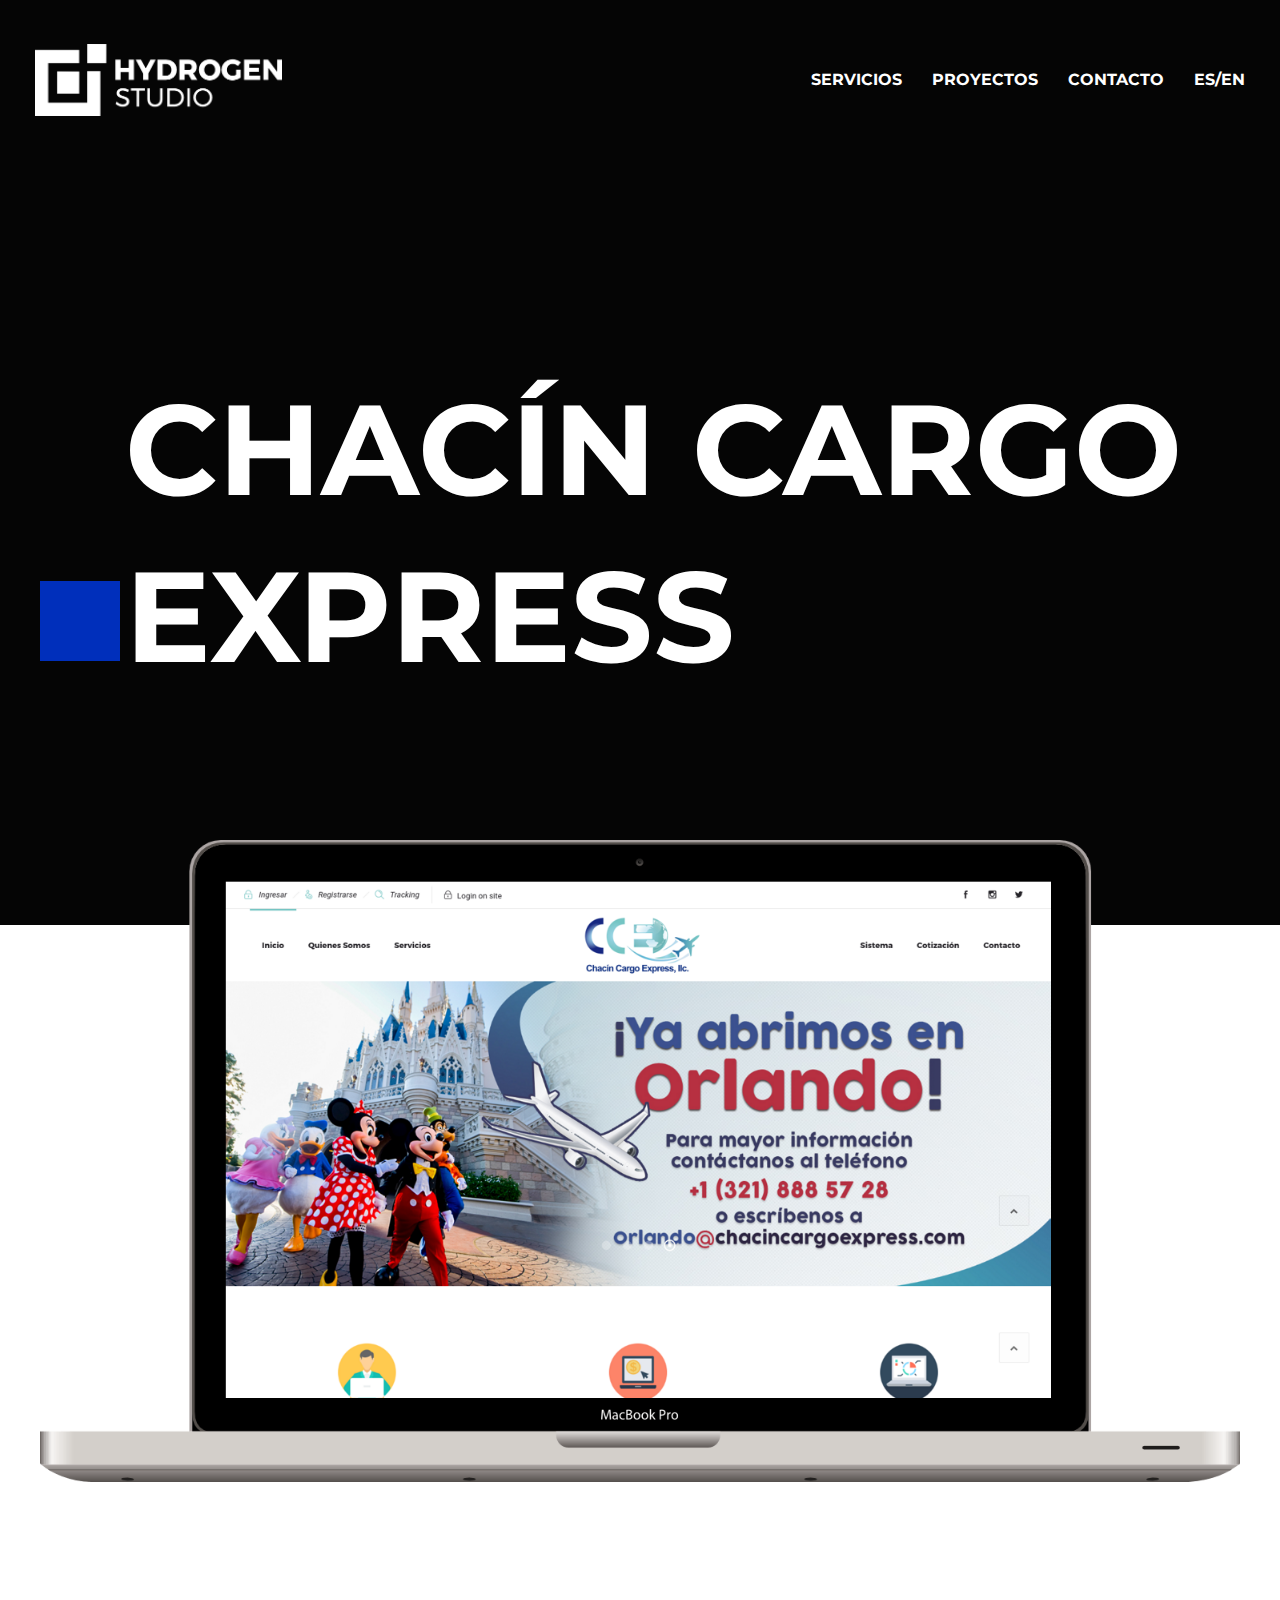
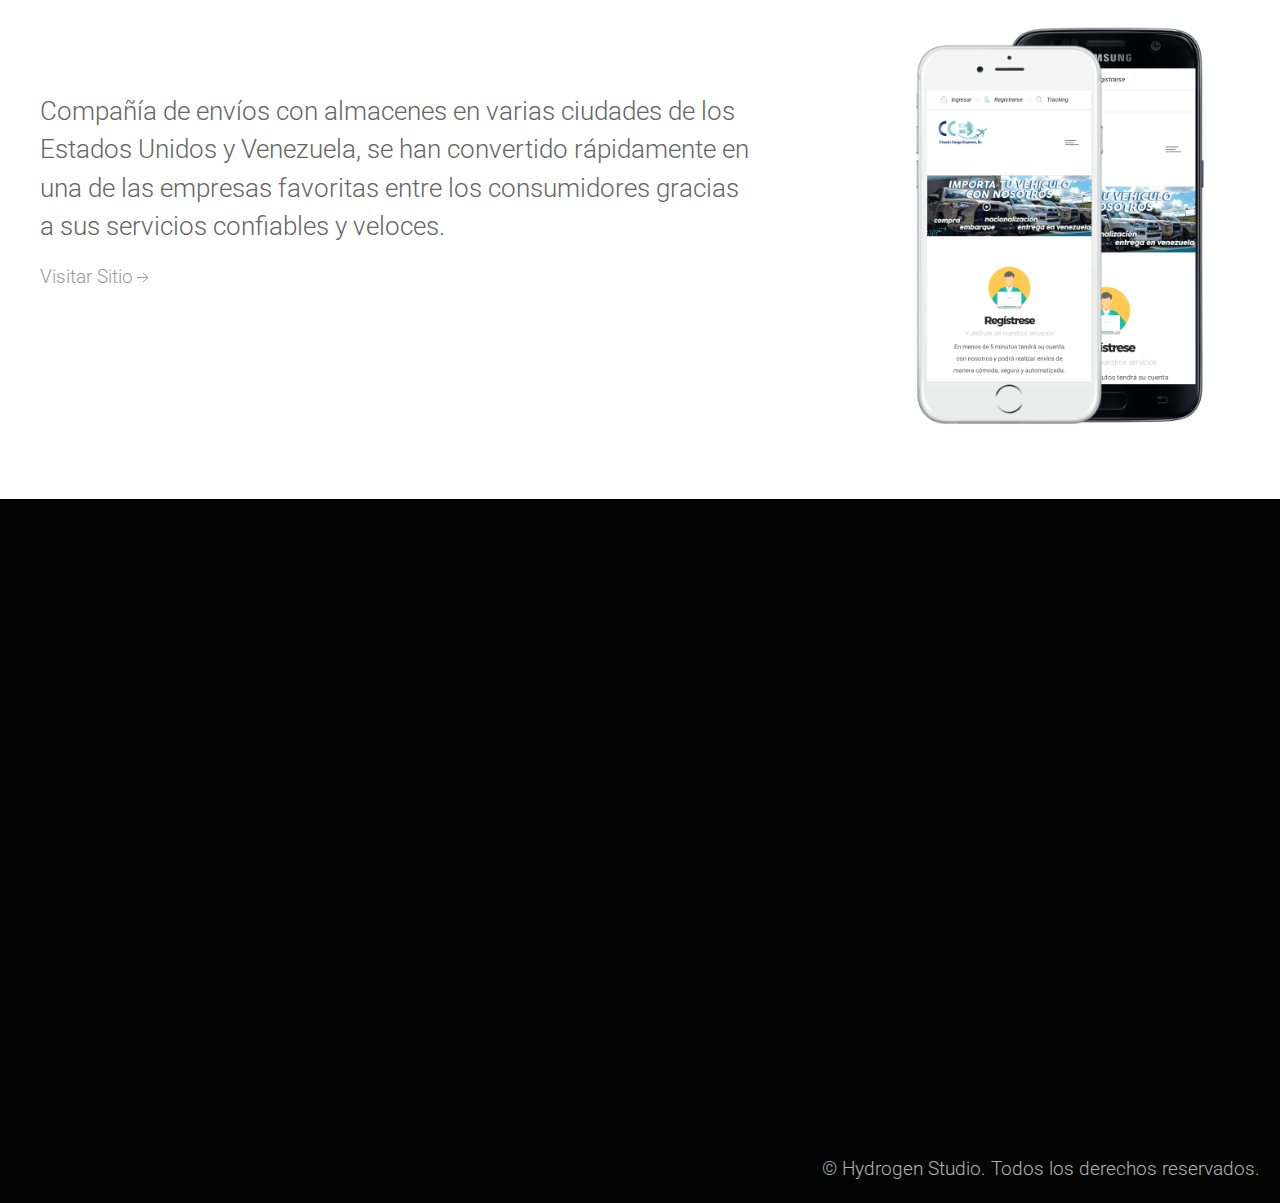
<file: es/projects/cce.html>
<!DOCTYPE html>
<html>
<head>
<meta content='text/html; charset=UTF-8' http-equiv='Content-Type'>
<meta charset='UTF-8'>
<meta content='width=device-width, initial-scale=1.0' name='viewport'>
<meta content='ie=edge' http-equiv='X-UA-Compatible'>
<link href='../../css/uikit.css' rel='stylesheet'>
<link href='../../css/custom.css' rel='stylesheet'>
<script src='../../js/uikit.min.js'></script>
<script src='../../js/uikit-icons.min.js'></script>
<title>Hydrogen Studio - Handcrafted Digital Design</title>
</head>
<body>
<div id='offcanvas-nav' uk-offcanvas="flip: true">
  <nav class='uk-offcanvas-bar'>
    <ul class='uk-nav'>
      <li class='uk-nav-header'>
        Hydrogen Studio
      </li>
        <li><a href='http://hydrogendstudio.com.ve/es#services'>Servicios</a></li>
        <li><a href='http://hydrogendstudio.com.ve/es#work'>Proyectos</a></li>
        <li><a href='#contact'>Contacto</a></li>
        <li class='uk-parent'>
          <a href=''>Es/En</a>
          <ul class='uk-nav-sub'>
            <li><a href='#'>Español</a></li>
            <li><a href='http://hydrogendstudio.com.ve/projects/cce.html'>English</a></li>
          </ul>
        </li>
    </ul>
  </nav>
</div>
<div class='uk-section-secondary'>
  <nav class='uk-navbar-container uk-navbar-transparent' uk-navbar='' uk-scrollspy='cls:uk-animation-fade'>
    <a class="uk-navbar-item uk-logo" href="#"><img src="../../img/logo-white.png" alt="" class="logo"></a>
    <div class='uk-navbar-right uk-margin-left-remove'>
      <ul class='uk-visible@l uk-navbar-nav'>
        <li><a href='http://hydrogendstudio.com.ve/es#services'>Servicios</a></li>
        <li><a href='http://hydrogendstudio.com.ve/es#work'>Proyectos</a></li>
        <li><a href='#contact'>Contacto</a></li>
      <li>
        <a href=''>ES/EN</a>
          <div uk-dropdown='' class="uk-background-secondary">
          <ul class='uk-nav uk-dropdown-nav'>
            <li><a href='#'>Español</a></li>
            <li><a href='http://hydrogendstudio.com.ve/projects/cce.html'>English</a></li>
          </ul>
          </div>
        </li>
      </ul>
      <a class='uk-navbar-toggle uk-hidden@l' href='#offcanvas-nav' uk-navbar-toggle-icon='' uk-toggle=''></a>
    </div>
  </nav>
  <div class="uk-flex uk-flex-middle heading-wrapper">
    <div class="square project-square"></div>
    <h2 class="project-heading square-heading" uk-scrollspy='cls:uk-animation-fade'>Chacín Cargo<br>Express</h2>
  </div>
</div>
<section class="uk-section uk-section-default uk-container">
  <img src="../../img/cce-macbook.png" alt="" class="uk-align-center project-macbook">
</section>
<section class="uk-section uk-section-default uk-container">
  <div class="uk-container">
  <div uk-grid="">
    <div class="uk-width-2-3@m">
      <p class="uk-text-large uk-padding-large uk-padding-remove-left uk-padding-remove-bottom">Compañía de envíos con almacenes en varias ciudades de los Estados Unidos y Venezuela, se han convertido rápidamente en una de las empresas favoritas entre los consumidores gracias a sus servicios confiables y veloces.</p>
      <a class="uk-link-muted uk-margin-large-bottom" href="http://chacincargoexpress.com/" uk-icon="icon: arrow-right">Visitar Sitio</a>      
    </div>
    <div class="uk-width-1-3@m">
      <img class="uk-height-max-large uk-align-center" src="../../img/cce-phones.png" alt="">
    </div>
  </div>
  </div>
</section>
<footer id="contact" class="uk-section uk-section-secondary uk-padding-remove-bottom">
  <div class="uk-container-large uk-padding-small">
  <div class="uk-container">
    <div class="square" uk-scrollspy='cls:uk-animation-slide-left'></div>
    <h2 class="uk-text-center uk-text-left@l square-heading" uk-scrollspy='cls:uk-animation-slide-top-small'>Contacto</h2>
  </div>
    <p class="uk-container uk-text-large uk-paddig-large" uk-scrollspy='cls:uk-animation-fade;delay: 300'>
      ¿Tienes una gran idea o sólo una pequeña pregunta?<br>No dudes en contactarnos.</div>

  <div class="contact-email uk-section-primary" uk-scrollspy='cls:uk-animation-fade;delay: 300'>
    <h5 class="uk-margin-remove">vcharrington3@gmail.com</h5>
  </div>
  <div class="subfooter uk-align-center uk-align-right@l">
    <p class="uk-text-center uk-margin-right uk-margin-left">© Hydrogen Studio. Todos los derechos reservados.</p>
  </div>
</footer>
</body>
</html>
</file>
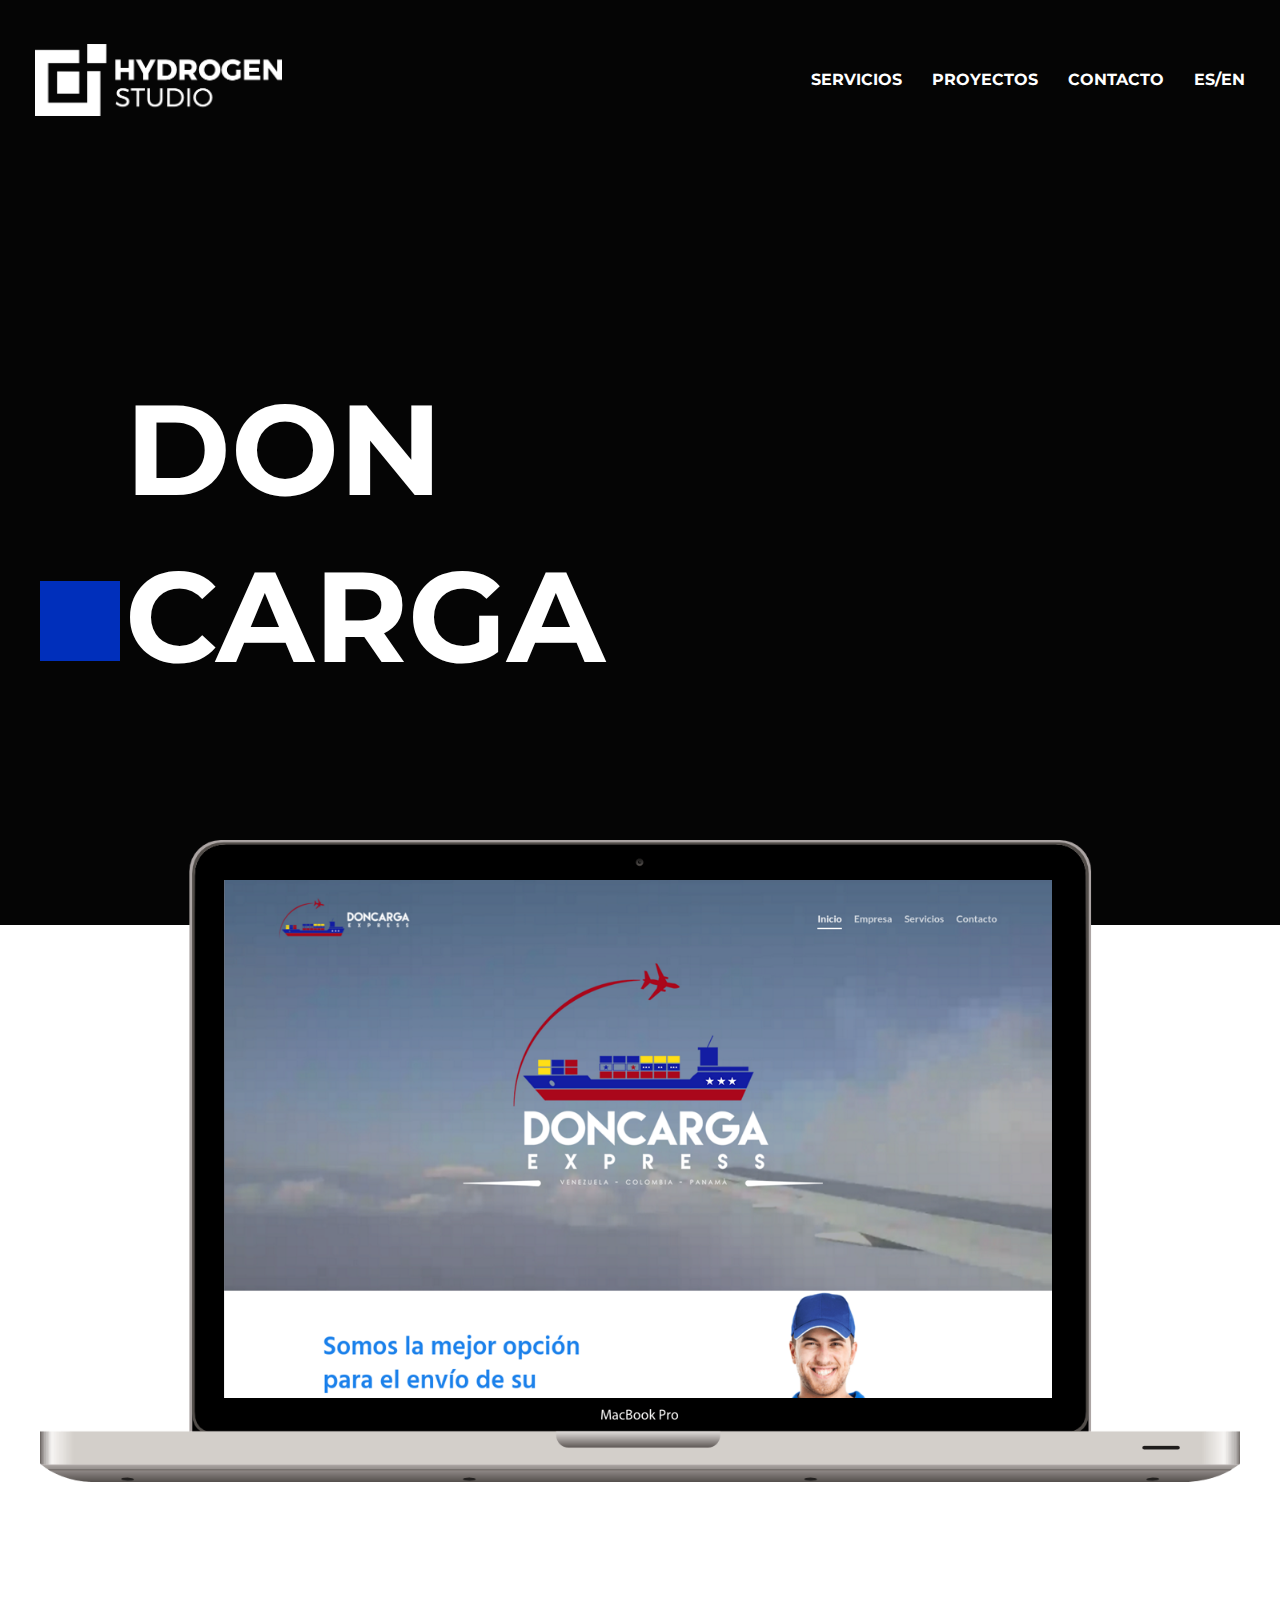
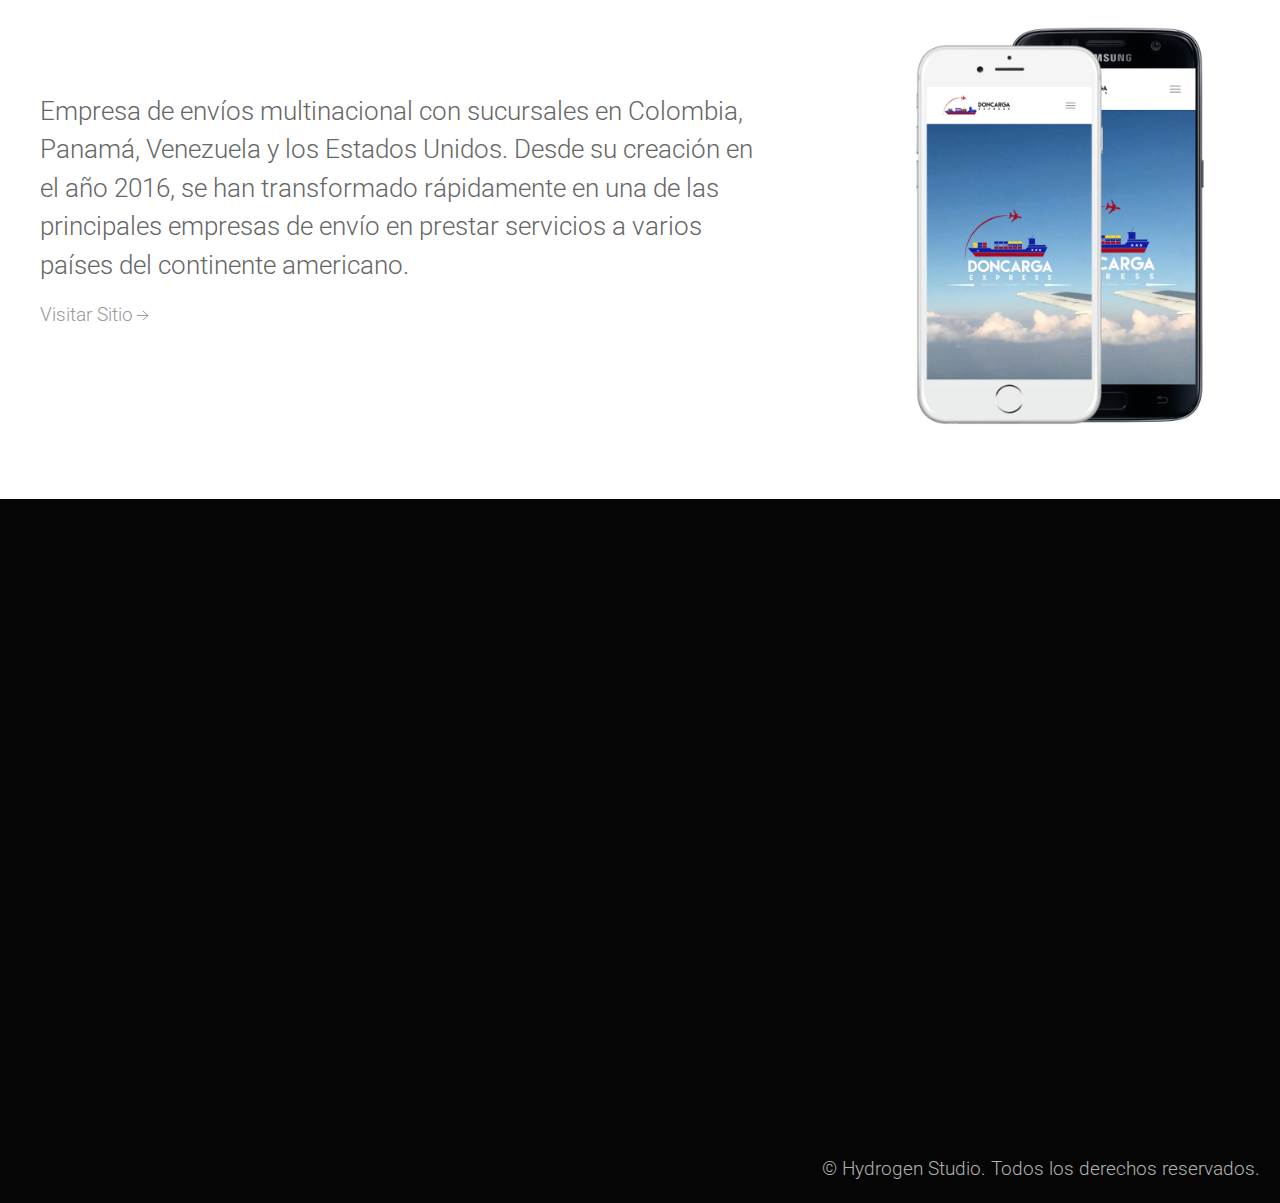
<file: es/projects/doncarga.html>
<!DOCTYPE html>
<html>
<head>
<meta content='text/html; charset=UTF-8' http-equiv='Content-Type'>
<meta charset='UTF-8'>
<meta content='width=device-width, initial-scale=1.0' name='viewport'>
<meta content='ie=edge' http-equiv='X-UA-Compatible'>
<link href='../../css/uikit.css' rel='stylesheet'>
<link href='../../css/custom.css' rel='stylesheet'>
<script src='../../js/uikit.min.js'></script>
<script src='../../js/uikit-icons.min.js'></script>
<title>Hydrogen Studio - Handcrafted Digital Design</title>
</head>
<body>
<div id='offcanvas-nav' uk-offcanvas="flip: true">
  <nav class='uk-offcanvas-bar'>
    <ul class='uk-nav'>
      <li class='uk-nav-header'>
        Hydrogen Studio
      </li>
        <li><a href='http://hydrogendstudio.com.ve/es#services'>Servicios</a></li>
        <li><a href='http://hydrogendstudio.com.ve/es#work'>Proyectos</a></li>
        <li><a href='#contact'>Contacto</a></li>
        <li class='uk-parent'>
          <a href=''>Es/En</a>
          <ul class='uk-nav-sub'>
            <li><a href='#'>Español</a></li>
            <li><a href='http://hydrogendstudio.com.ve/projects/doncarga.html'>English</a></li>
          </ul>
        </li>
    </ul>
  </nav>
</div>
<div class='uk-section-secondary'>
  <nav class='uk-navbar-container uk-navbar-transparent' uk-navbar='' uk-scrollspy='cls:uk-animation-fade'>
    <a class="uk-navbar-item uk-logo" href="#"><img src="../../img/logo-white.png" alt="" class="logo"></a>
    <div class='uk-navbar-right uk-margin-left-remove'>
      <ul class='uk-visible@l uk-navbar-nav'>
        <li><a href='http://hydrogendstudio.com.ve/es#services'>Servicios</a></li>
        <li><a href='http://hydrogendstudio.com.ve/es#work'>Proyectos</a></li>
        <li><a href='#contact'>Contacto</a></li>
      <li>
        <a href=''>ES/EN</a>
          <div uk-dropdown='' class="uk-background-secondary">
          <ul class='uk-nav uk-dropdown-nav'>
            <li><a href='#'>Español</a></li>
            <li><a href='http://hydrogendstudio.com.ve/projects/doncarga.html'>English</a></li>
          </ul>
          </div>
        </li>
      </ul>
      <a class='uk-navbar-toggle uk-hidden@l' href='#offcanvas-nav' uk-navbar-toggle-icon='' uk-toggle=''></a>
    </div>
  </nav>
  <div class="uk-flex uk-flex-middle heading-wrapper">
    <div class="square project-square"></div>
    <h2 class="project-heading square-heading" uk-scrollspy='cls:uk-animation-fade'>Don<br>Carga</h2>
  </div>
</div>
<section class="uk-section uk-section-default uk-container">
  <img src="../../img/dc-macbook.png" alt="" class="uk-align-center project-macbook">
</section>
<section class="uk-section uk-section-default uk-container">
  <div class="uk-container">
  <div uk-grid="">
    <div class="uk-width-2-3@m">
      <p class="uk-text-large uk-padding-large uk-padding-remove-left uk-padding-remove-bottom">Empresa de envíos multinacional con sucursales en Colombia, Panamá, Venezuela y los Estados Unidos. Desde su creación en el año 2016, se han transformado rápidamente en una de las principales empresas de envío en prestar servicios a varios países del continente americano.</p>
      <a class="uk-link-muted uk-margin-large-bottom" href="http://doncarga.com.ve/" uk-icon="icon: arrow-right">Visitar Sitio</a>      
    </div>
    <div class="uk-width-1-3@m">
      <img class="uk-height-max-large uk-align-center" src="../../img/dc-phones.png" alt="">
    </div>
  </div>
  </div>
</section>
<footer id="contact" class="uk-section uk-section-secondary uk-padding-remove-bottom">
  <div class="uk-container-large uk-padding-small">
  <div class="uk-container">
    <div class="square" uk-scrollspy='cls:uk-animation-slide-left'></div>
    <h2 class="uk-text-center uk-text-left@l square-heading" uk-scrollspy='cls:uk-animation-slide-top-small'>Contacto</h2>
  </div>
    <p class="uk-container uk-text-large uk-paddig-large" uk-scrollspy='cls:uk-animation-fade;delay: 300'>
      ¿Tienes una gran idea o sólo una pequeña pregunta?<br>No dudes en contactarnos.</div>

  <div class="contact-email uk-section-primary" uk-scrollspy='cls:uk-animation-fade;delay: 300'>
    <h5 class="uk-margin-remove">vcharrington3@gmail.com</h5>
  </div>
  <div class="subfooter uk-align-center uk-align-right@l">
    <p class="uk-text-center uk-margin-right uk-margin-left">© Hydrogen Studio. Todos los derechos reservados.</p>
  </div>
</footer>
</body>
</html>
</file>
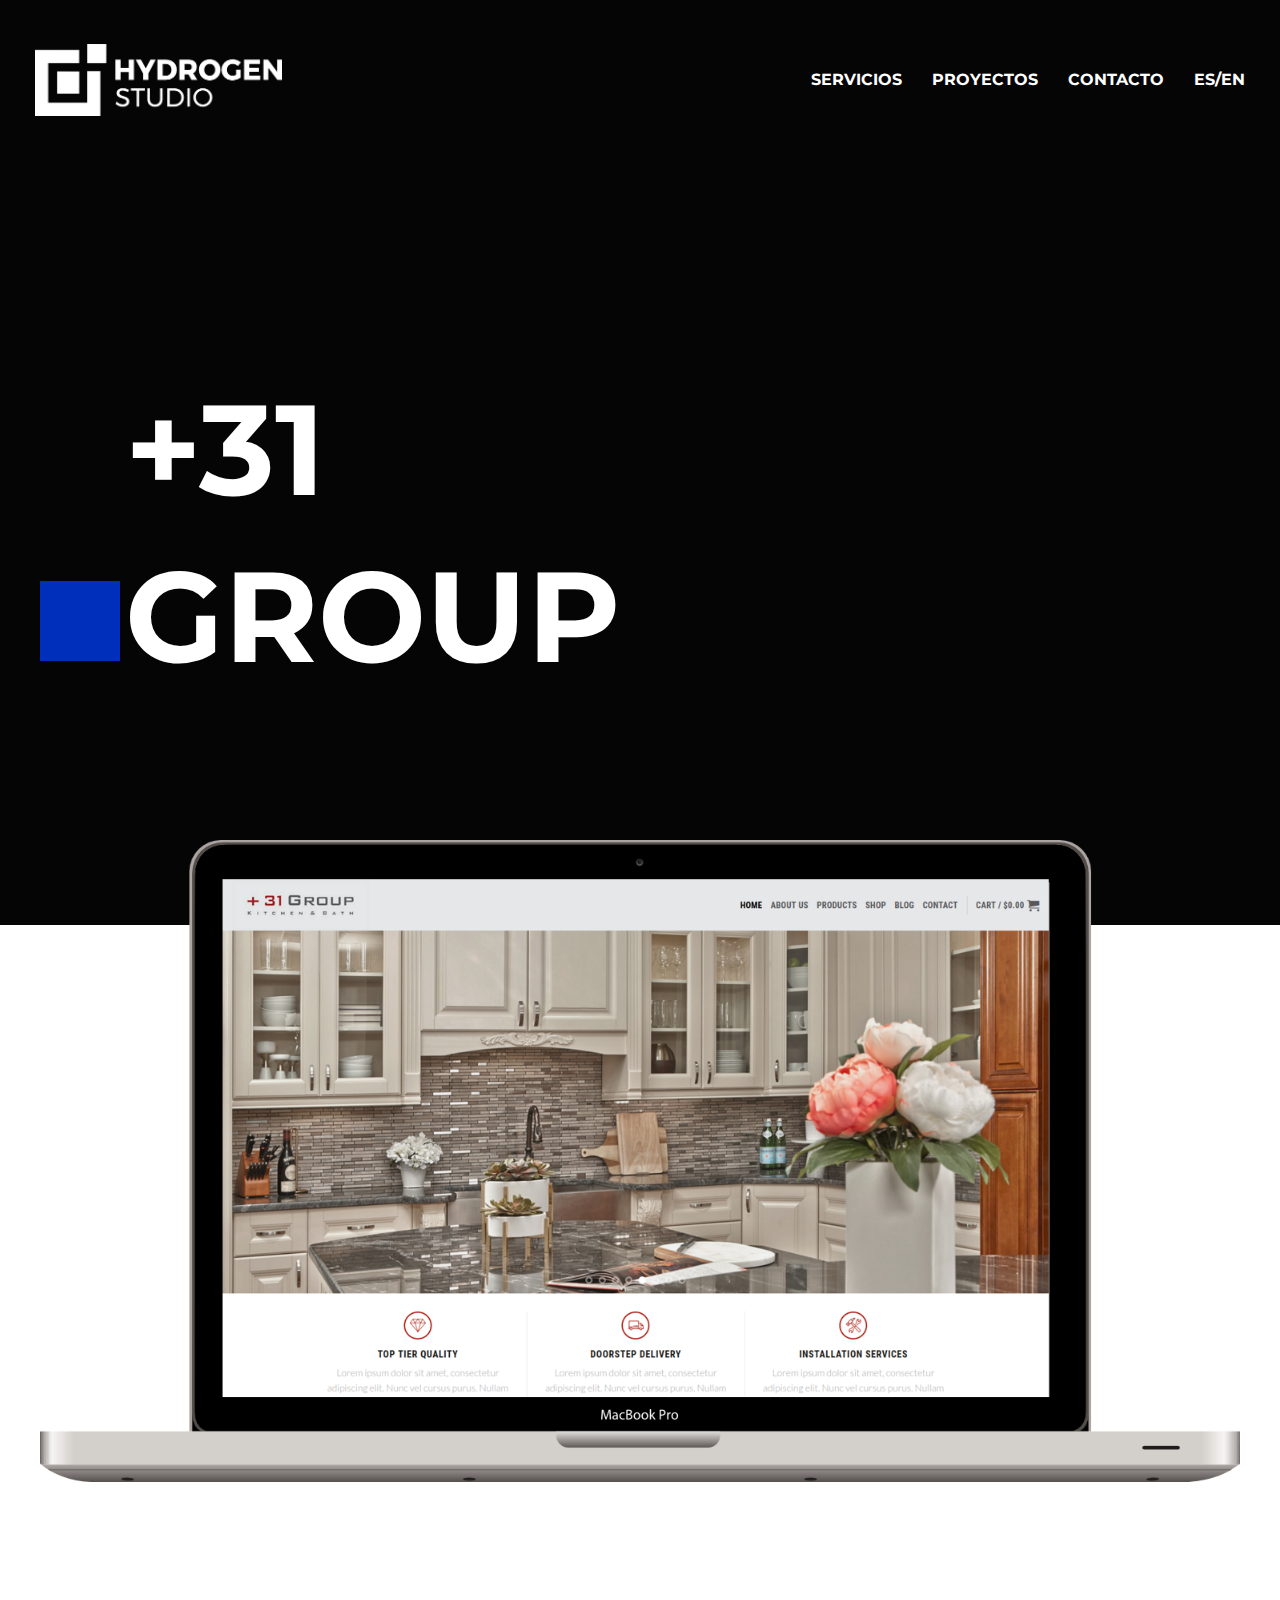
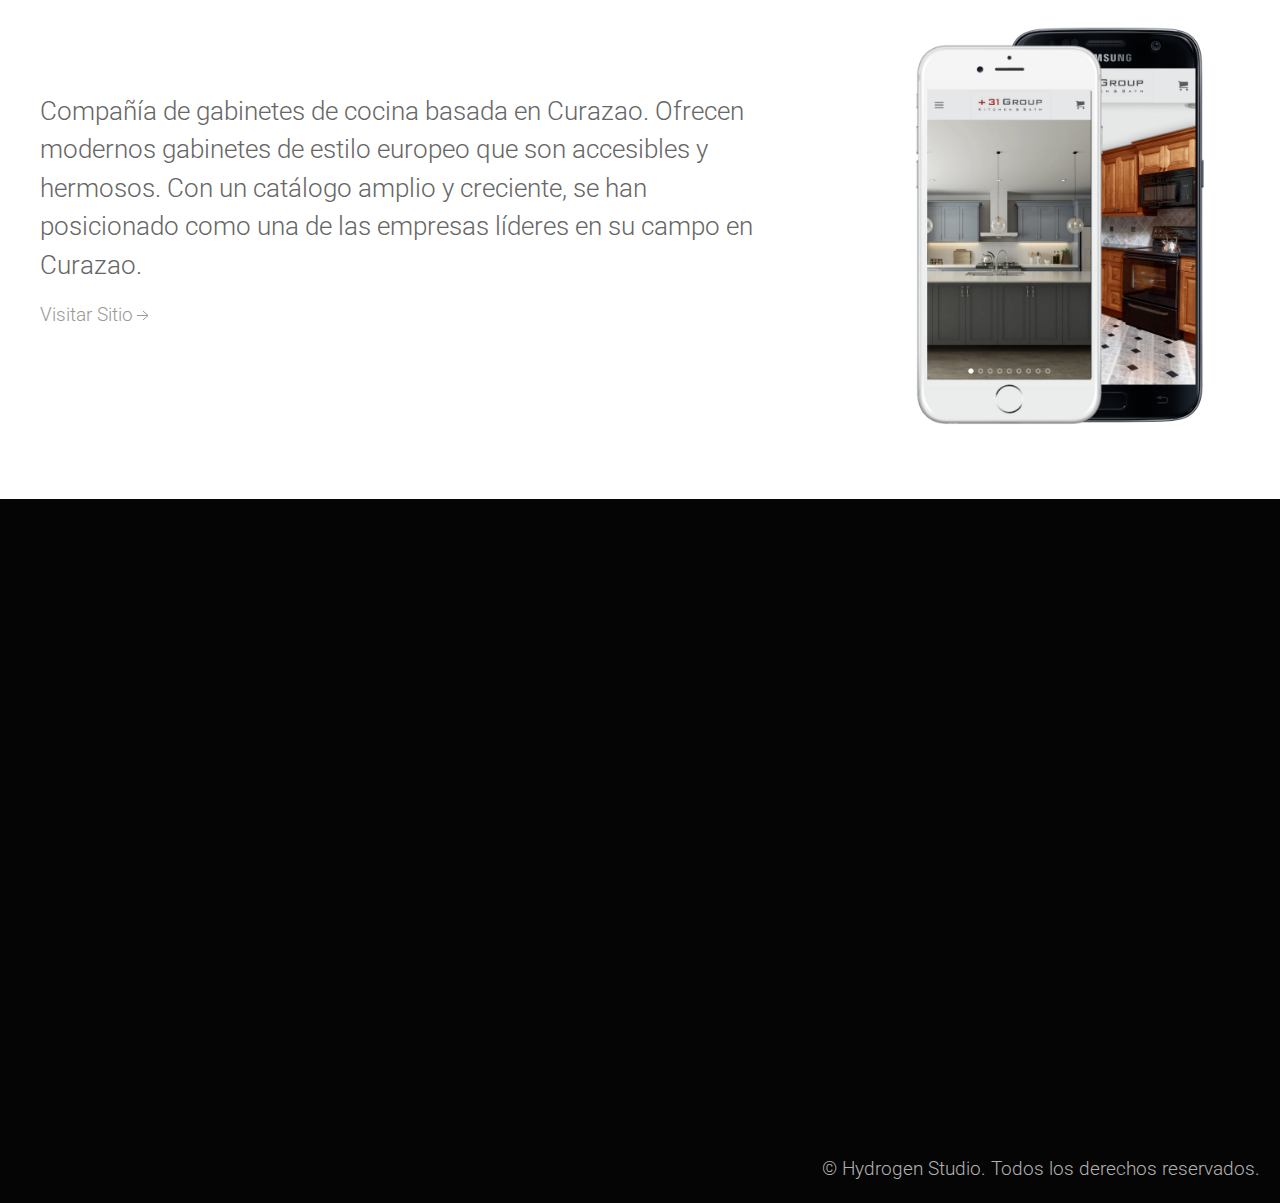
<file: es/projects/p31group.html>
<!DOCTYPE html>
<html>
<head>
<meta content='text/html; charset=UTF-8' http-equiv='Content-Type'>
<meta charset='UTF-8'>
<meta content='width=device-width, initial-scale=1.0' name='viewport'>
<meta content='ie=edge' http-equiv='X-UA-Compatible'>
<link href='../../css/uikit.css' rel='stylesheet'>
<link href='../../css/custom.css' rel='stylesheet'>
<script src='../../js/uikit.min.js'></script>
<script src='../../js/uikit-icons.min.js'></script>
<title>Hydrogen Studio - Handcrafted Digital Design</title>
</head>
<body>
<div id='offcanvas-nav' uk-offcanvas="flip: true">
  <nav class='uk-offcanvas-bar'>
    <ul class='uk-nav'>
      <li class='uk-nav-header'>
        Hydrogen Studio
      </li>
        <li><a href='http://hydrogendstudio.com.ve/es#services'>Servicios</a></li>
        <li><a href='http://hydrogendstudio.com.ve/es#work'>Proyectos</a></li>
        <li><a href='#contact'>Contacto</a></li>
        <li class='uk-parent'>
          <a href=''>Es/En</a>
          <ul class='uk-nav-sub'>
            <li><a href='#'>Español</a></li>
            <li><a href='http://hydrogendstudio.com.ve/projects/p31group.html'>English</a></li>
          </ul>
        </li>
    </ul>
  </nav>
</div>
<div class='uk-section-secondary'>
  <nav class='uk-navbar-container uk-navbar-transparent' uk-navbar='' uk-scrollspy='cls:uk-animation-fade'>
    <a class="uk-navbar-item uk-logo" href="#"><img src="../../img/logo-white.png" alt="" class="logo"></a>
    <div class='uk-navbar-right uk-margin-left-remove'>
      <ul class='uk-visible@l uk-navbar-nav'>
        <li><a href='http://hydrogendstudio.com.ve/es#services'>Servicios</a></li>
        <li><a href='http://hydrogendstudio.com.ve/es#work'>Proyectos</a></li>
        <li><a href='#contact'>Contacto</a></li>
      <li>
        <a href=''>ES/EN</a>
          <div uk-dropdown='' class="uk-background-secondary">
          <ul class='uk-nav uk-dropdown-nav'>
            <li><a href='#'>Español</a></li>
            <li><a href='http://hydrogendstudio.com.ve/projects/p31group.html'>English</a></li>
          </ul>
          </div>
        </li>
      </ul>
      <a class='uk-navbar-toggle uk-hidden@l' href='#offcanvas-nav' uk-navbar-toggle-icon='' uk-toggle=''></a>
    </div>
  </nav>
  <div class="uk-flex uk-flex-middle heading-wrapper">
    <div class="square project-square"></div>
    <h2 class="project-heading square-heading" uk-scrollspy='cls:uk-animation-fade'>+31<br> Group</h2>
  </div>
</div>
<section class="uk-section uk-section-default uk-container">
  <img src="../../img/p31-macbook.png" alt="" class="uk-align-center project-macbook">
</section>
<section class="uk-section uk-section-default uk-container">
  <div class="uk-container">
  <div uk-grid="">
    <div class="uk-width-2-3@m">
      <p class="uk-text-large uk-padding-large uk-padding-remove-left uk-padding-remove-bottom">
      Compañía de gabinetes de cocina basada en Curazao. Ofrecen modernos gabinetes de estilo europeo que son accesibles y hermosos. Con un catálogo amplio y creciente, se han posicionado como una de las empresas líderes en su campo en Curazao.</p>
      <a class="uk-link-muted uk-margin-large-bottom" href="http://plus31group.com/" uk-icon="icon: arrow-right">Visitar Sitio</a>      
    </div>
    <div class="uk-width-1-3@m">
      <img class="uk-height-max-large uk-align-center" src="../../img/p31-phones.png" alt="">
    </div>
  </div>
  </div>
</section>
<footer id="contact" class="uk-section uk-section-secondary uk-padding-remove-bottom">
  <div class="uk-container-large uk-padding-small">
  <div class="uk-container">
    <div class="square" uk-scrollspy='cls:uk-animation-slide-left'></div>
    <h2 class="uk-text-center uk-text-left@l square-heading" uk-scrollspy='cls:uk-animation-slide-top-small'>Contacto</h2>
  </div>
    <p class="uk-container uk-text-large uk-paddig-large" uk-scrollspy='cls:uk-animation-fade;delay: 300'>
      ¿Tienes una gran idea o sólo una pequeña pregunta?<br>No dudes en contactarnos.</div>

  <div class="contact-email uk-section-primary" uk-scrollspy='cls:uk-animation-fade;delay: 300'>
    <h5 class="uk-margin-remove">vcharrington3@gmail.com</h5>
  </div>
  <div class="subfooter uk-align-center uk-align-right@l">
    <p class="uk-text-center uk-margin-right uk-margin-left">© Hydrogen Studio. Todos los derechos reservados.</p>
  </div>
</footer>
</body>
</html>
</file>
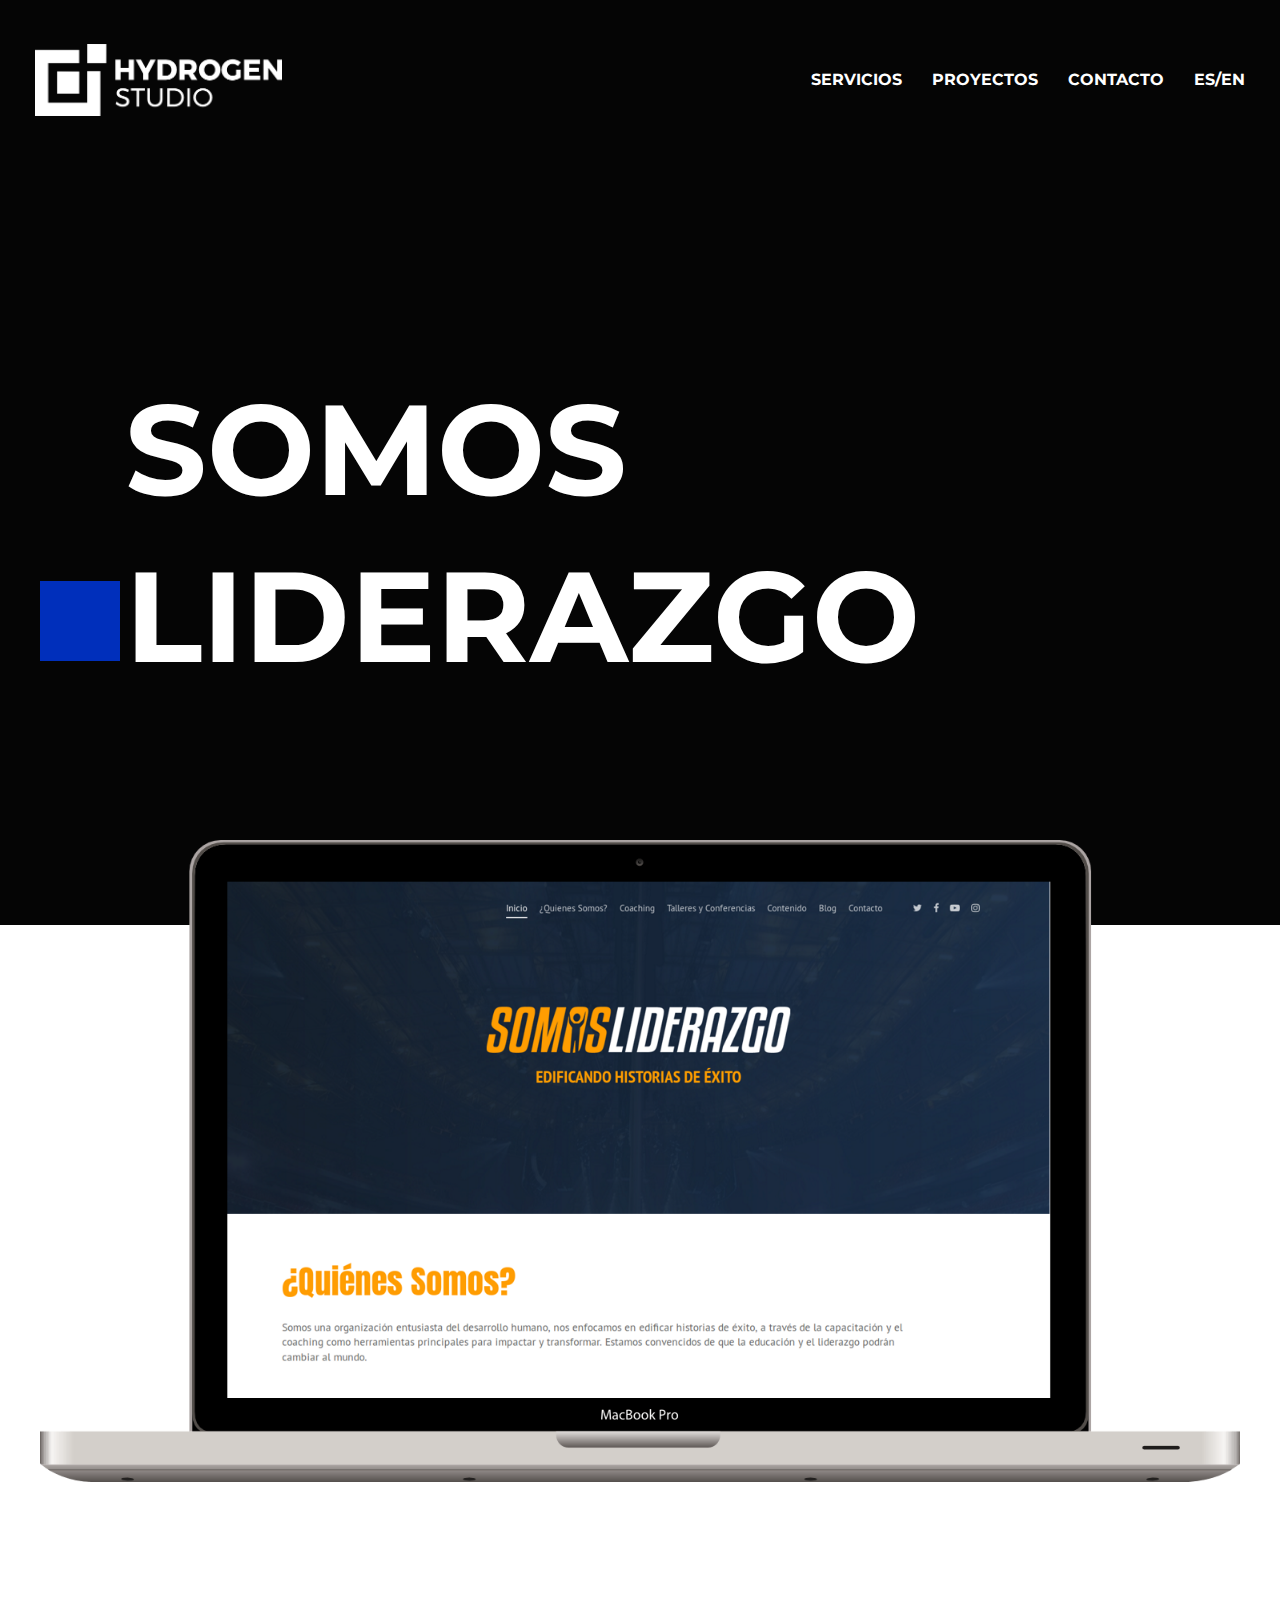
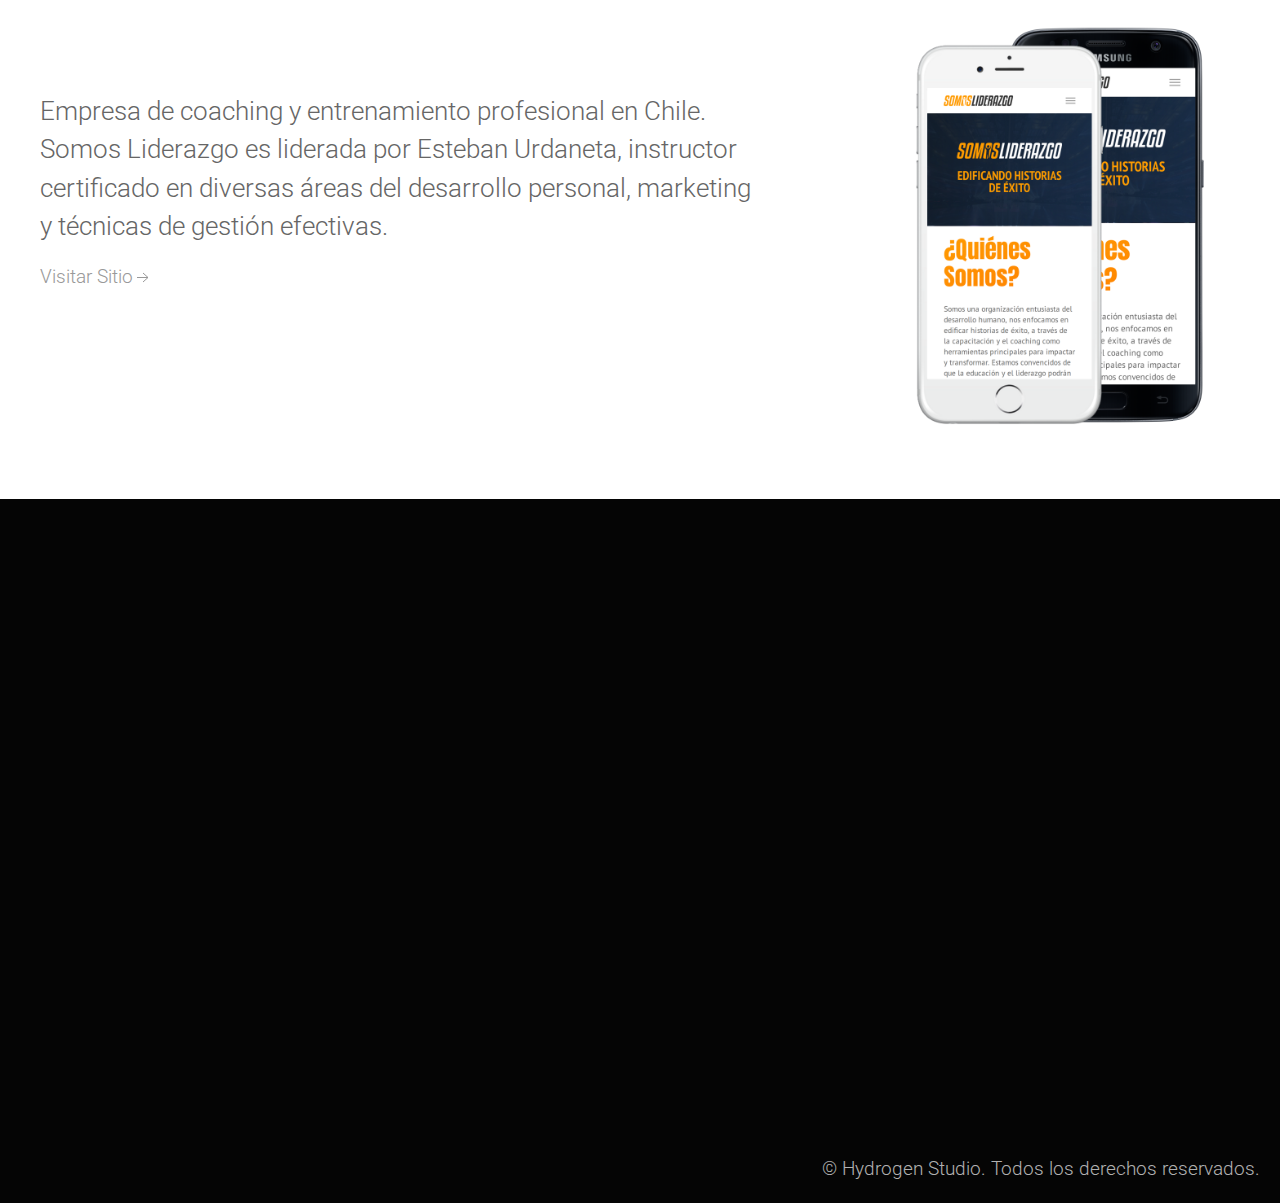
<file: es/projects/sld.html>
<!DOCTYPE html>
<html>
<head>
<meta content='text/html; charset=UTF-8' http-equiv='Content-Type'>
<meta charset='UTF-8'>
<meta content='width=device-width, initial-scale=1.0' name='viewport'>
<meta content='ie=edge' http-equiv='X-UA-Compatible'>
<link href='../../css/uikit.css' rel='stylesheet'>
<link href='../../css/custom.css' rel='stylesheet'>
<script src='../../js/uikit.min.js'></script>
<script src='../../js/uikit-icons.min.js'></script>
<title>Hydrogen Studio - Handcrafted Digital Design</title>
</head>
<body>
<div id='offcanvas-nav' uk-offcanvas="flip: true">
  <nav class='uk-offcanvas-bar'>
    <ul class='uk-nav'>
      <li class='uk-nav-header'>
        Hydrogen Studio
      </li>
        <li><a href='http://hydrogendstudio.com.ve/es#services'>Servicios</a></li>
        <li><a href='http://hydrogendstudio.com.ve/es#work'>Proyectos</a></li>
        <li><a href='#contact'>Contacto</a></li>
        <li class='uk-parent'>
          <a href=''>Es/En</a>
          <ul class='uk-nav-sub'>
            <li><a href='#'>Español</a></li>
            <li><a href='http://hydrogendstudio.com.ve/projects/sld.html'>English</a></li>
          </ul>
        </li>
    </ul>
  </nav>
</div>
<div class='uk-section-secondary'>
  <nav class='uk-navbar-container uk-navbar-transparent' uk-navbar='' uk-scrollspy='cls:uk-animation-fade'>
    <a class="uk-navbar-item uk-logo" href="#"><img src="../../img/logo-white.png" alt="" class="logo"></a>
    <div class='uk-navbar-right uk-margin-left-remove'>
      <ul class='uk-visible@l uk-navbar-nav'>
        <li><a href='http://hydrogendstudio.com.ve/es#services'>Servicios</a></li>
        <li><a href='http://hydrogendstudio.com.ve/es#work'>Proyectos</a></li>
        <li><a href='#contact'>Contacto</a></li>
      <li>
        <a href=''>ES/EN</a>
          <div uk-dropdown='' class="uk-background-secondary">
          <ul class='uk-nav uk-dropdown-nav'>
            <li><a href='#'>Español</a></li>
            <li><a href='http://hydrogendstudio.com.ve/projects/sld.html'>English</a></li>
          </ul>
          </div>
        </li>
      </ul>
      <a class='uk-navbar-toggle uk-hidden@l' href='#offcanvas-nav' uk-navbar-toggle-icon='' uk-toggle=''></a>
    </div>
  </nav>
  <div class="uk-flex uk-flex-middle heading-wrapper">
    <div class="square project-square"></div>
    <h2 class="project-heading square-heading" uk-scrollspy='cls:uk-animation-fade'>Somos<br> Liderazgo</h2>
  </div>
</div>
<section class="uk-section uk-section-default uk-container">
  <img src="../../img/sld-laptop.png" alt="" class="uk-align-center project-macbook">
</section>
<section class="uk-section uk-section-default uk-container">
  <div class="uk-container">
  <div uk-grid="">
    <div class="uk-width-2-3@m">
      <p class="uk-text-large uk-padding-large uk-padding-remove-left uk-padding-remove-bottom">
        Empresa de coaching y entrenamiento profesional en Chile. Somos Liderazgo es liderada por Esteban Urdaneta, instructor certificado en diversas áreas del desarrollo personal, marketing y técnicas de gestión efectivas.
      </p>
      <a class="uk-link-muted uk-margin-large-bottom" href="http://somosliderazgo.com/" uk-icon="icon: arrow-right">Visitar Sitio</a>      
    </div>
    <div class="uk-width-1-3@m">
      <img class="uk-height-max-large uk-align-center" src="../../img/sld-phones.png" alt="">
    </div>
  </div>
  </div>
</section>
<footer id="contact" class="uk-section uk-section-secondary uk-padding-remove-bottom">
  <div class="uk-container-large uk-padding-small">
  <div class="uk-container">
    <div class="square" uk-scrollspy='cls:uk-animation-slide-left'></div>
    <h2 class="uk-text-center uk-text-left@l square-heading" uk-scrollspy='cls:uk-animation-slide-top-small'>Contacto</h2>
  </div>
    <p class="uk-container uk-text-large uk-paddig-large" uk-scrollspy='cls:uk-animation-fade;delay: 300'>
      ¿Tienes una gran idea o sólo una pequeña pregunta?<br>No dudes en contactarnos.</div>

  <div class="contact-email uk-section-primary" uk-scrollspy='cls:uk-animation-fade;delay: 300'>
    <h5 class="uk-margin-remove">vcharrington3@gmail.com</h5>
  </div>
  <div class="subfooter uk-align-center uk-align-right@l">
    <p class="uk-text-center uk-margin-right uk-margin-left">© Hydrogen Studio. Todos los derechos reservados.</p>
  </div>
</footer>
</body>
</html>
</file>
<file: css/custom.css>
@import url('https://fonts.googleapis.com/css?family=Montserrat:800|Roboto:300');

h1,h2,h3,h4,h5,h6{
  text-transform: uppercase;
}

h6 {
  margin-bottom: 0px;
}

#hero{
  background: url(../img/hero.jpeg);
  background-size: cover;
  background-position: center;
  background-repeat: no-repeat;
}

.heading-hero {
  font-size: 9vw;
  margin-left: 20px;
}

.square {
  background: #002fbb;
  width: 1em;
  height: 1em;
  position: relative;
  display: inline-block;
  margin-right: .3em;
}


.square-heading {
  position: relative;
  display: inline-block;
}


.number-square {
  background: #002fbb;
}

.logo {
  max-height: 60%;
}

.contact-email {
  margin-bottom: 50px;
  width: 100%;
  padding: 7vw 0;
}

.contact-email h5 {
  font-size: 110%;
  text-align: center;
}

.number-square {
  position: relative;
  width: 30vw;
  height: 30vw;
}

.number-square h6{
  position: absolute;
  bottom: -6.5vw;
  left: -0.7vw;
  font-size: 20vw;
}

.uk-navbar{
  font-weight: 700;
}

.uk-offcanvas-bar {
  font-family: "Montserrat";
}

.uk-nav-header {
  font-size: 1em;
  font-weight: 700;
}


@media(orientation: portrait){
.heading-wrapper {
  min-height: 50vh;
}
}

@media(orientation: landscape){
.heading-wrapper {
  min-height: 85vh;
}
}

/*project-styles*/

.project-heading {
  font-size: 3em;
  margin-top: 0px;
  /*margin-left: 40px;*/
}

.project-square {  
  width: 2em;
  height: 2em;
  margin-left: 20px;
  margin-bottom: -2.8em;
}

.project-macbook {
  margin-top: -115px;
}

/*breakpoint-xsmall*/

@media(max-width: 639px){

.uk-grid > * {
  padding-left: 0px;
}
  
.uk-grid {
  margin-left: 0px;
}
}

/*breakpoint-small*/

@media(min-width: 640px) and (max-width: 959px){

h3 {
  font-size: 1.5em;
}

p, a.uk-link-muted {
  font-size: 1.2em;
}

.uk-navbar-container {
  padding: 20px 10px 20px 10px;
}

.logo {
  max-height: 70%;
}

.heading-hero {
  font-size: 9vw;
  margin-left: 20px;
}

.number-square {
  width: 20vw;
  height: 20vw;
}

.number-square h6{
  bottom: -4.5vw;
  left: -0.5vw;
  font-size: 13vw;
}

.contact-email {
  margin-top: 50px;
  margin-bottom: 50px;
  width: 100%;
  padding: 4vw 0;
}

.contact-email h5{
  font-size: 2em;
}

.project-heading {
  font-size: 9vw;
}

.project-square {  
  width: 2em;
  height: 2em;
  margin-bottom: -2.8em;
}

}

/*breakpoint-med*/

@media(min-width: 960px) and (max-width: 1199px){

h3 {
  font-size: 2em;
}

p, a{
  font-size: 1.2em;
}

.uk-navbar-container {
  padding: 30px 20px 30px 20px;
}

.logo {
  max-height: 80%;
}

.uk-navbar-nav a {
  font-size: 1em !important;
}

.heading-hero {
  font-size: 8vw !important;
  margin-left: 30px;
}

.square {
  width: 1.5em;
  height: 1.5em;
}

.square-heading {
  font-size: 3rem;
}

.number-square {
  position: relative;
  width: 20vw;
  height: 20vw;
}

.number-square h6{
  position: absolute;
  bottom: -4.4vw;
  left: -0.5vw;
  font-size: 13vw;
}

.flex-row {
  flex-direction: row;
}

.contact-email {
  padding: 4vw 0;
  margin-top: 50px;
}

.contact-email h5{
  font-size: 3rem;
}

.project-heading {
  font-size: 12vw;
}

.project-square {  
  width: 5em;
  height: 5em;
  margin-left: 30px;
  margin-bottom: -9.8em;
}

.project-macbook {
  margin-top: -155px;
}

}

/*breakpoint-large*/

@media(min-width: 1200px) and (max-width: 1599px){

h3 {
  font-size: 2em;
}

p, a.uk-link-muted {
  font-size: 1.2em;
}

.uk-navbar-container {
  padding: 40px 20px 40px 20px;
}

.logo {
  max-height: 90%;
}

.uk-text-large {
  font-size: 1.6em;
}

.uk-navbar-nav a {
  font-size: 1em !important;
}

.heading-hero {
  font-size: 6vw !important;
  margin-left: 40px;
}

.square {
  width: 1.5em;
  height: 1.5em;
}

.square-heading {
  font-size: 3em;
}

.number-square {
  position: relative;
  width: 15vw;
  height: 15vw;
}

.number-square h6{
  position: absolute;
  bottom: -3.4vw;
  left: -0.3vw;
  font-size: 10vw;
}

.flex-row {
  flex-direction: row;
}

.contact-email{
  margin-top: 5vw;
  margin-bottom: 10vw;
  padding: 3vw 0;
  width: 75%;
}
.contact-email h5{
  font-size: 3em;
  /*text-align: left;*/
}

.project-heading {
  font-size: 8em;
}

.project-square {  
  width: 5em;
  height: 5em;
  margin-left: 40px;
  margin-bottom: -9.8em;
}

.project-macbook {
  margin-top: -155px;
}

}

/*breakpoint-xlarge*/

@media(min-width: 1600px){
h3 {
  font-size: 2.5em;
}

p, a.uk-link-muted{
  font-size: 1.5em;
}

.uk-navbar-container {
  padding: 30px 60px 30px 60px;
}

.logo {
  max-height: 100%;
}

.uk-text-large {
  font-size: 2em;
}

.uk-navbar-nav a {
  font-size: 1.5em !important;
}

.heading-hero {
  font-size: 6vw !important;
  margin-left: 60px;
}

.flex-row {
  flex-direction: row;
}

.number-square {
  position: relative;
  width: 10vw;
  height: 10vw;
}

.number-square h6{
  position: absolute;
  bottom: -2vw;
  left: -2.9px;
  font-size: 6vw;
}

.square {
  width: 2em;
  height: 2em;
}

.square-heading {
  font-size: 4em;
}

.contact-email {
  margin-top: 50px;
  margin-bottom: 100px;
  padding: 2vw 0px 2vw 2vw;
  max-width: 70%;
}
.contact-email h5{
  font-size: 3.5em;
  text-align: center;
}

.project-heading {
  font-size: 10em;
}

.project-square {  
  width: 6em;
  height: 6em;
  margin-left: 40px;
  margin-bottom: -12.8em;
}

.project-macbook {
  margin-top: -240px;
}

}
</file>
